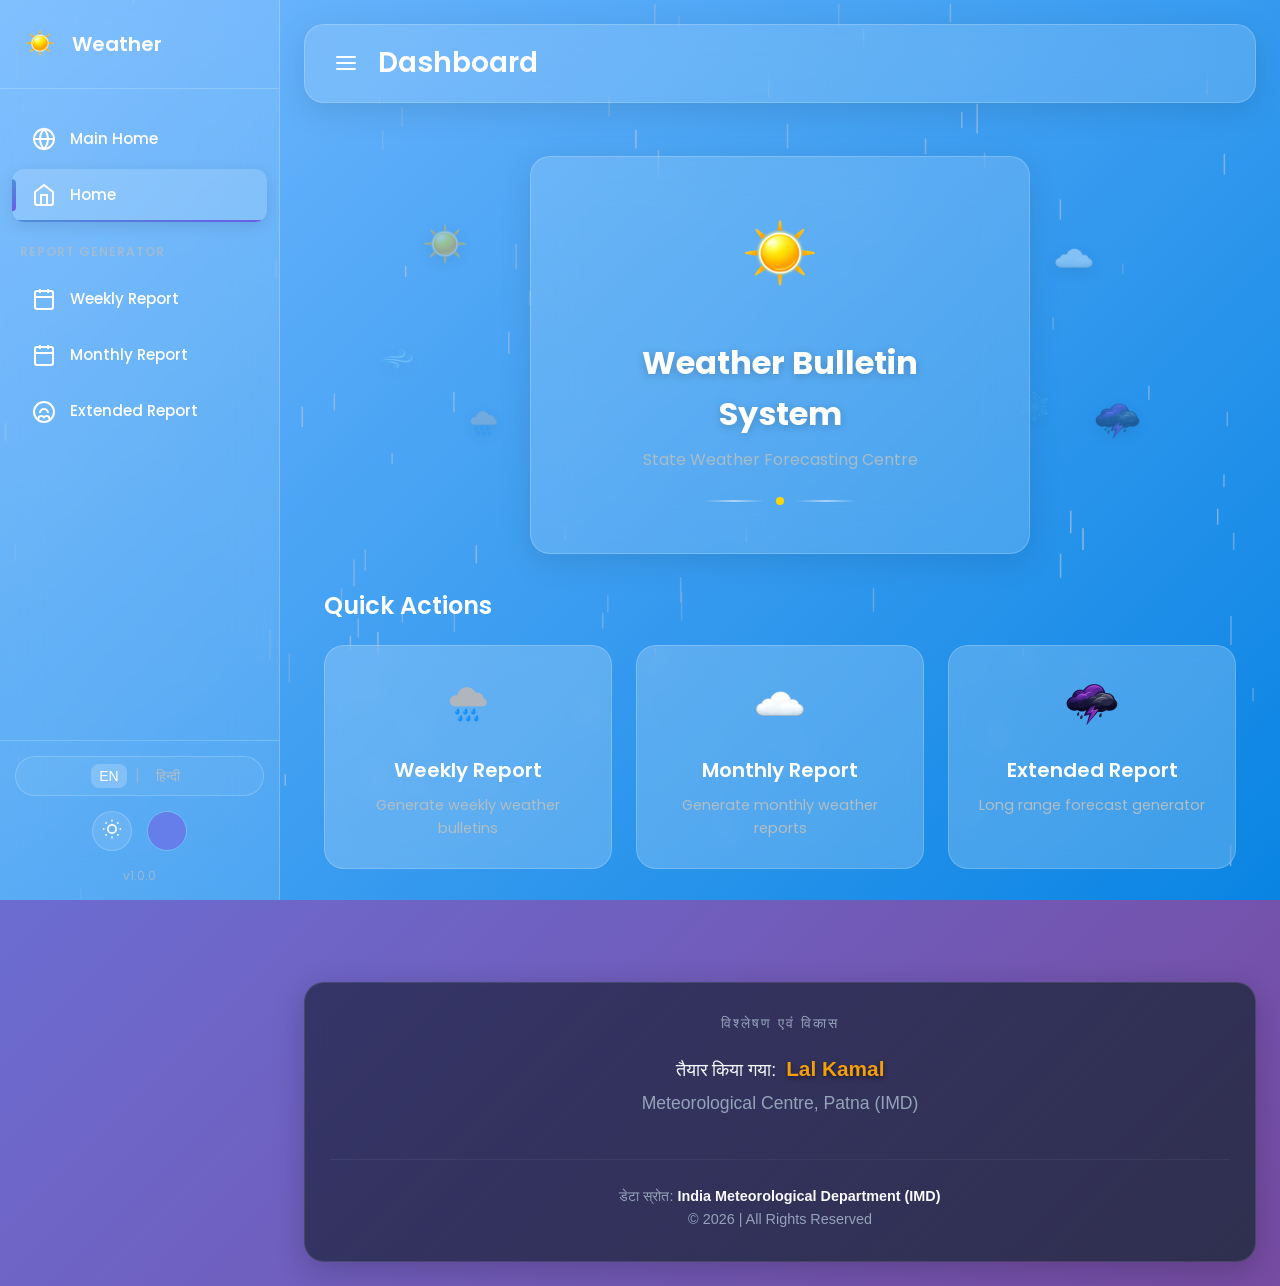
<file: index.html>
<!doctype html>
<html lang="en">
  <head>
    <meta charset="UTF-8" />
    <meta name="viewport" content="width=device-width, initial-scale=1.0" />
    <title>Weather Bulletin System</title>
    <link rel="stylesheet" href="css/style.css" />
    <link rel="stylesheet" href="css/animations.css" />
    <link rel="preconnect" href="https://fonts.googleapis.com" />
    <link rel="preconnect" href="https://fonts.gstatic.com" crossorigin />
    <link
      href="https://fonts.googleapis.com/css2?family=Poppins:wght@300;400;500;600;700&display=swap"
      rel="stylesheet"
    />
    <style>
      /* Auto-hide controls when sidebar collapses */
      body.sidebar-collapsed .sidebar-footer-controls {
        opacity: 0;
        pointer-events: none;
      }
      .sidebar-footer-controls {
        transition: opacity 0.3s ease;
      }
      body.sidebar-collapsed .sidebar:hover .sidebar-footer-controls {
        opacity: 1;
        pointer-events: auto;
      }
    </style>
  </head>
  <body>
    <!-- Weather Particle Canvas -->
    <canvas id="weatherCanvas" class="weather-canvas"></canvas>

    <!-- Animated Background Layers -->
    <div class="bg-layer bg-sky"></div>
    <div class="bg-layer bg-storm"></div>
    <div class="bg-layer bg-sunset"></div>

    <!-- Floating Clouds -->
    <div class="clouds-container">
      <div class="cloud cloud-1">
        <img src="assets/weather-icons/cloud.png" alt="cloud" />
      </div>
      <div class="cloud cloud-2">
        <img src="assets/weather-icons/cloud.png" alt="cloud" />
      </div>
      <div class="cloud cloud-3">
        <img src="assets/weather-icons/cloud.png" alt="cloud" />
      </div>
      <div class="cloud cloud-4">
        <img src="assets/weather-icons/cloud.png" alt="cloud" />
      </div>
      <div class="cloud cloud-5">
        <img src="assets/weather-icons/cloud.png" alt="cloud" />
      </div>
    </div>

    <!-- Lightning Flash Overlay -->
    <div class="lightning-flash"></div>

    <!-- Fog Layer -->
    <div class="fog-layer"></div>

    <!-- Mobile Menu Toggle -->
    <button class="mobile-menu-toggle" id="mobileMenuToggle">
      <span></span>
      <span></span>
      <span></span>
    </button>

    <!-- Sidebar Navigation -->
    <aside class="sidebar" id="sidebar">
      <div class="sidebar-header">
        <div class="logo">
          <img
            src="assets/weather-icons/sun.png"
            alt="Weather Logo"
            class="logo-icon"
          />
          <span class="logo-text" data-key="appName">Weather</span>
        </div>
      </div>

      <nav class="sidebar-nav">
        <ul class="nav-list">
          <li class="nav-item">
            <a
              href="https://biharmausam.com/"
              class="nav-link"
              title="Go to Bihar Mausam"
            >
              <span class="nav-icon">
                <svg
                  width="24"
                  height="24"
                  viewBox="0 0 24 24"
                  fill="none"
                  stroke="currentColor"
                  stroke-width="2"
                >
                  <circle cx="12" cy="12" r="10"></circle>
                  <line x1="2" y1="12" x2="22" y2="12"></line>
                  <path
                    d="M12 2a15.3 15.3 0 0 1 4 10 15.3 15.3 0 0 1-4 10 15.3 15.3 0 0 1-4-10 15.3 15.3 0 0 1 4-10z"
                  ></path>
                </svg>
              </span>
              <span class="nav-text">Main Home</span>
            </a>
          </li>

          <li class="nav-item active">
            <a
              href="dashboard.html"
              class="nav-link"
              id="nav-dashboard"
              target="main-frame"
              onclick="updateNav(this, 'Dashboard')"
            >
              <span class="nav-icon">
                <svg
                  width="24"
                  height="24"
                  viewBox="0 0 24 24"
                  fill="none"
                  stroke="currentColor"
                  stroke-width="2"
                >
                  <path
                    d="M3 9l9-7 9 7v11a2 2 0 0 1-2 2H5a2 2 0 0 1-2-2z"
                  ></path>
                  <polyline points="9 22 9 12 15 12 15 22"></polyline>
                </svg>
              </span>
              <span class="nav-text" data-key="home">Home</span>
            </a>
          </li>

          <li class="nav-divider">
            <span data-key="reportGenerator">Report Generator</span>
          </li>

          <li class="nav-item">
            <a
              href="Weekly/"
              class="nav-link"
              id="nav-weekly"
              target="main-frame"
              onclick="updateNav(this, 'Weekly Report')"
            >
              <span class="nav-icon">
                <svg
                  width="24"
                  height="24"
                  viewBox="0 0 24 24"
                  fill="none"
                  stroke="currentColor"
                  stroke-width="2"
                >
                  <rect x="3" y="4" width="18" height="18" rx="2" ry="2"></rect>
                  <line x1="16" y1="2" x2="16" y2="6"></line>
                  <line x1="8" y1="2" x2="8" y2="6"></line>
                  <line x1="3" y1="10" x2="21" y2="10"></line>
                </svg>
              </span>
              <span class="nav-text" data-key="weeklyReport"
                >Weekly Report</span
              >
            </a>
          </li>

          <li class="nav-item">
            <a
              href="Monthly/"
              class="nav-link"
              id="nav-monthly"
              target="main-frame"
              onclick="updateNav(this, 'Monthly Report')"
            >
              <span class="nav-icon">
                <svg
                  width="24"
                  height="24"
                  viewBox="0 0 24 24"
                  fill="none"
                  stroke="currentColor"
                  stroke-width="2"
                >
                  <rect x="3" y="4" width="18" height="18" rx="2" ry="2"></rect>
                  <line x1="16" y1="2" x2="16" y2="6"></line>
                  <line x1="8" y1="2" x2="8" y2="6"></line>
                  <line x1="3" y1="10" x2="21" y2="10"></line>
                  <path d="M8 14h.01"></path>
                  <path d="M12 14h.01"></path>
                  <path d="M16 14h.01"></path>
                  <path d="M8 18h.01"></path>
                  <path d="M12 18h.01"></path>
                  <path d="M16 18h.01"></path>
                </svg>
              </span>
              <span class="nav-text" data-key="monthlyReport"
                >Monthly Report</span
              >
            </a>
          </li>

          <li class="nav-item">
            <a
              href="Extended/"
              class="nav-link"
              id="nav-extended"
              target="main-frame"
              onclick="updateNav(this, 'Extended Report')"
            >
              <span class="nav-icon">
                <svg
                  width="24"
                  height="24"
                  viewBox="0 0 24 24"
                  fill="none"
                  stroke="currentColor"
                  stroke-width="2"
                >
                  <path
                    d="M17.5 19c0-1.7-1.3-3-3-3c-1.1 0-2.1.6-2.6 1.5c-.5-.9-1.5-1.5-2.6-1.5c-1.7 0-3 1.3-3 3"
                  ></path>
                  <circle cx="12" cy="12" r="10"></circle>
                  <path d="M8 13a4 4 0 1 1 8 0"></path>
                </svg>
              </span>
              <span class="nav-text" data-key="extendedReport"
                >Extended Report</span
              >
            </a>
          </li>
        </ul>
      </nav>

      <div
        class="sidebar-footer"
        style="padding: 15px; display: flex; flex-direction: column; gap: 15px"
      >
        <div
          class="sidebar-footer-controls"
          style="display: flex; flex-direction: column; gap: 15px"
        >
          <!-- Language Toggle -->
          <div
            class="language-toggle"
            style="
              width: 100%;
              justify-content: center;
              background: rgba(255, 255, 255, 0.05);
              border: 1px solid var(--glass-border);
            "
          >
            <button class="lang-btn active" data-lang="en">EN</button>
            <span class="lang-divider">|</span>
            <button class="lang-btn" data-lang="hi">हिन्दी</button>
          </div>

          <div
            style="
              display: flex;
              justify-content: center;
              gap: 15px;
              align-items: center;
            "
          >
            <!-- Dark Mode Toggle -->
            <button
              class="theme-toggle"
              id="themeToggle"
              aria-label="Toggle Dark Mode"
              style="margin: 0; width: 40px; height: 40px"
            >
              <span class="theme-icon sun">
                <svg
                  width="20"
                  height="20"
                  viewBox="0 0 24 24"
                  fill="none"
                  stroke="currentColor"
                  stroke-width="2"
                >
                  <circle cx="12" cy="12" r="5"></circle>
                  <line x1="12" y1="1" x2="12" y2="3"></line>
                  <line x1="12" y1="21" x2="12" y2="23"></line>
                  <line x1="4.22" y1="4.22" x2="5.64" y2="5.64"></line>
                  <line x1="18.36" y1="18.36" x2="19.78" y2="19.78"></line>
                  <line x1="1" y1="12" x2="3" y2="12"></line>
                  <line x1="21" y1="12" x2="23" y2="12"></line>
                  <line x1="4.22" y1="19.78" x2="5.64" y2="18.36"></line>
                  <line x1="18.36" y1="5.64" x2="19.78" y2="4.22"></line>
                </svg>
              </span>
              <span class="theme-icon moon">
                <svg
                  width="20"
                  height="20"
                  viewBox="0 0 24 24"
                  fill="none"
                  stroke="currentColor"
                  stroke-width="2"
                >
                  <path
                    d="M21 12.79A9 9 0 1 1 11.21 3 7 7 0 0 0 21 12.79z"
                  ></path>
                </svg>
              </span>
            </button>

            <!-- Background Color Picker -->
            <div
              class="bg-color-picker"
              title="Change Background Color"
              style="
                width: 40px;
                height: 40px;
                border-radius: 50%;
                overflow: hidden;
                border: 1px solid var(--glass-border);
                position: relative;
              "
            >
              <input
                type="color"
                id="globalBgColor"
                value="#667eea"
                style="
                  position: absolute;
                  top: -50%;
                  left: -50%;
                  width: 200%;
                  height: 200%;
                  cursor: pointer;
                  background: transparent;
                  border: none;
                "
                onchange="applyGlobalBackground(this.value)"
              />
            </div>
          </div>
        </div>
        <p class="version">v1.0.0</p>
      </div>
    </aside>

    <!-- Sidebar Overlay -->
    <div class="sidebar-overlay" id="sidebarOverlay"></div>

    <!-- Main Content -->
    <main class="main-content">
      <!-- Top Bar -->
      <header class="top-bar">
        <div class="top-bar-left" style="display: flex; align-items: center">
          <button
            id="desktopMenuToggle"
            aria-label="Toggle Sidebar"
            style="
              background: transparent;
              border: none;
              color: var(--text-white);
              cursor: pointer;
              padding: 5px;
              margin-right: 15px;
              display: flex;
              align-items: center;
              justify-content: center;
              transition: all 0.3s;
            "
          >
            <svg
              width="24"
              height="24"
              viewBox="0 0 24 24"
              fill="none"
              stroke="currentColor"
              stroke-width="2"
              stroke-linecap="round"
              stroke-linejoin="round"
            >
              <line x1="3" y1="12" x2="21" y2="12"></line>
              <line x1="3" y1="6" x2="21" y2="6"></line>
              <line x1="3" y1="18" x2="21" y2="18"></line>
            </svg>
          </button>
          <h1 class="page-title" data-key="dashboard">Dashboard</h1>
        </div>
      </header>

      <!-- Main Frame for Pages -->
      <iframe
        name="main-frame"
        id="main-frame"
        src="dashboard.html"
        style="
          width: 100%;
          height: calc(100vh - 80px);
          border: none;
          border-radius: 20px;
          background: transparent;
        "
      ></iframe>

      <!-- Footer Placeholder -->
      <div id="footer-placeholder" style="margin-top: 20px"></div>
    </main>

    <!-- Page Transition Loader -->
    <div class="page-loader" id="pageLoader">
      <div class="loader-content">
        <div class="loader-spinner">
          <img
            src="assets/weather-icons/sun.png"
            alt="Loading"
            class="loader-icon"
          />
        </div>
        <p class="loader-text" data-key="loading">Loading...</p>
      </div>
    </div>

    <!-- Scripts -->
    <script src="js/language.js"></script>
    <script src="js/theme.js"></script>
    <script src="js/navigation.js"></script>
    <script src="js/main.js"></script>

    <script>
      // Update sidebar active state and title without reloading page
      function updateNav(linkElement, title) {
        document
          .querySelectorAll(".nav-item")
          .forEach((item) => item.classList.remove("active"));
        if (linkElement) {
          linkElement.parentElement.classList.add("active");
        }
        document.querySelector(".page-title").textContent = title;

        // Auto-hide the sidebar on desktop when opening a report
        if (title !== "Dashboard" && window.innerWidth > 1024) {
          document.body.classList.add("sidebar-collapsed");
        } else if (title === "Dashboard" && window.innerWidth > 1024) {
          document.body.classList.remove("sidebar-collapsed");
        }

        // Auto-hide on mobile
        if (window.innerWidth <= 1024) {
          document.getElementById("sidebar").classList.remove("active");
          const overlay = document.getElementById("sidebarOverlay");
          if (overlay) overlay.classList.remove("active");
        }
      }

      // Toggle button click logic
      document
        .getElementById("desktopMenuToggle")
        .addEventListener("click", function () {
          document.body.classList.toggle("sidebar-collapsed");
        });

      // Function to apply background color globally
      function applyGlobalBackground(color) {
        // Apply to parent
        document.body.style.background = color;
        // Apply to iframe
        const iframe = document.getElementById("main-frame");
        if (
          iframe &&
          iframe.contentWindow &&
          iframe.contentWindow.document &&
          iframe.contentWindow.document.body
        ) {
          iframe.contentWindow.document.body.style.background = color;
        }
        // Store preference
        localStorage.setItem("weather-app-bg", color);
      }

      // Sync theme and language to iframe whenever they are changed in parent
      window.addEventListener("themechange", (e) => {
        const iframe = document.getElementById("main-frame");
        if (
          iframe &&
          iframe.contentWindow &&
          iframe.contentWindow.themeManager
        ) {
          iframe.contentWindow.themeManager.setTheme(e.detail.theme);
        }
      });

      window.addEventListener("languagechange", (e) => {
        const iframe = document.getElementById("main-frame");
        if (
          iframe &&
          iframe.contentWindow &&
          iframe.contentWindow.languageManager
        ) {
          iframe.contentWindow.languageManager.setLanguage(e.detail.language);
        }
      });

      // When iframe loads a new page, auto-apply current settings to it
      document
        .getElementById("main-frame")
        .addEventListener("load", function () {
          const iframeWindow = this.contentWindow;
          const savedBg = localStorage.getItem("weather-app-bg");
          if (savedBg && iframeWindow.document && iframeWindow.document.body) {
            iframeWindow.document.body.style.background = savedBg;
          }
          if (window.themeManager && iframeWindow.themeManager) {
            iframeWindow.themeManager.setTheme(
              window.themeManager.getCurrentTheme(),
            );
          }
          if (window.languageManager && iframeWindow.languageManager) {
            iframeWindow.languageManager.setLanguage(
              window.languageManager.getCurrentLanguage(),
            );
          }
        });

      // Restore Background on parent load
      document.addEventListener("DOMContentLoaded", () => {
        const savedBg = localStorage.getItem("weather-app-bg");
        if (savedBg) {
          document.getElementById("globalBgColor").value = savedBg;
          document.body.style.background = savedBg;
        }
      });

      // Load Footer dynamically
      document.addEventListener("DOMContentLoaded", () => {
        fetch("footer.html")
          .then((response) => response.text())
          .then((html) => {
            document.getElementById("footer-placeholder").innerHTML = html;
          })
          .catch((error) => console.error("Error loading footer:", error));
      });
    </script>
  </body>
</html>
</file>
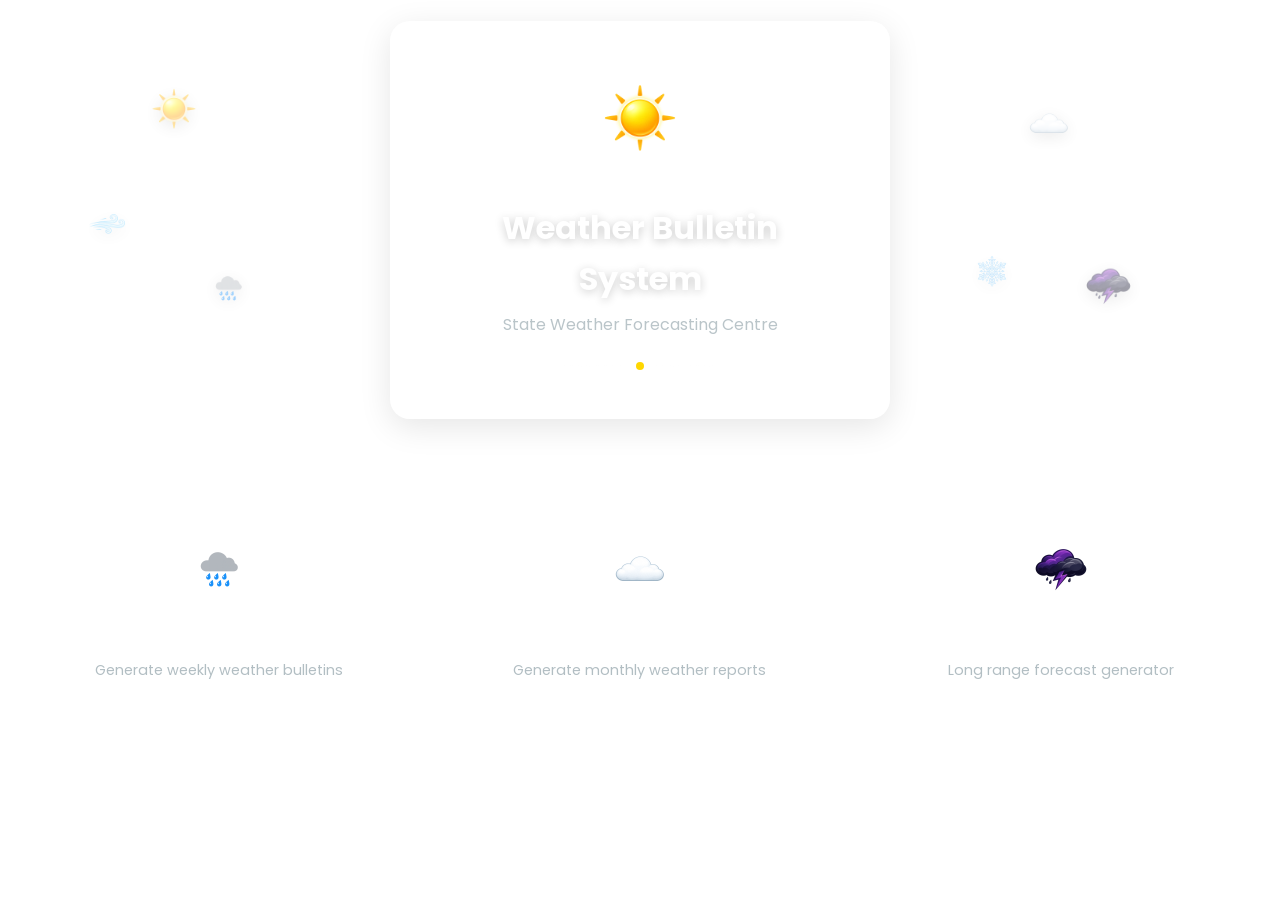
<file: dashboard.html>
<!doctype html>
<html lang="en">
  <head>
    <meta charset="UTF-8" />
    <meta name="viewport" content="width=device-width, initial-scale=1.0" />
    <title>Dashboard Content</title>
    <link rel="stylesheet" href="css/style.css" />
    <link rel="stylesheet" href="css/animations.css" />
    <link
      href="https://fonts.googleapis.com/css2?family=Poppins:wght@300;400;500;600;700&display=swap"
      rel="stylesheet"
    />
    <style>
      body {
        background: transparent !important;
        margin: 0;
        padding: 20px;
        overflow-x: hidden;
      }
      .dashboard-content {
        margin-top: 0;
      }
    </style>
  </head>
  <body>
    <div class="dashboard-content">
      <!-- Hero Section -->
      <section class="hero-section">
        <!-- Floating Weather Icons -->
        <div class="floating-icons">
          <div class="float-icon float-sun">
            <img src="assets/weather-icons/sun.png" alt="sun" />
          </div>
          <div class="float-icon float-cloud">
            <img src="assets/weather-icons/cloud.png" alt="cloud" />
          </div>
          <div class="float-icon float-rain">
            <img src="assets/weather-icons/rain.png" alt="rain" />
          </div>
          <div class="float-icon float-storm">
            <img src="assets/weather-icons/storm.png" alt="storm" />
          </div>
          <div class="float-icon float-snow">
            <img src="assets/weather-icons/snow.png" alt="snow" />
          </div>
          <div class="float-icon float-wind">
            <img src="assets/weather-icons/wind.png" alt="wind" />
          </div>
        </div>

        <!-- Glassmorphism Card -->
        <div class="glass-card main-card">
          <div class="card-glow"></div>
          <div class="card-content">
            <div class="weather-logo">
              <img
                src="assets/weather-icons/sun.png"
                alt="Weather"
                class="logo-img"
              />
            </div>
            <h1 class="card-title" data-key="weatherBulletin">
              Weather Bulletin System
            </h1>
            <p class="card-subtitle" data-key="stateForecasting">
              State Weather Forecasting Centre
            </p>
            <div class="card-decoration">
              <span class="decoration-line"></span
              ><span class="decoration-dot"></span
              ><span class="decoration-line"></span>
            </div>
          </div>
        </div>
      </section>

      <!-- Quick Actions Grid -->
      <section class="quick-actions">
        <h2 class="section-title" data-key="quickActions">Quick Actions</h2>
        <div class="actions-grid">
          <a
            href="Weekly/"
            class="action-card"
            target="main-frame"
            onclick="
              if (window.parent && window.parent.updateNav)
                window.parent.updateNav(
                  window.parent.document.getElementById('nav-weekly'),
                  'Weekly Report',
                );
            "
          >
            <div class="action-icon">
              <img src="assets/weather-icons/rain.png" alt="Weekly" />
            </div>
            <h3 data-key="weeklyReport">Weekly Report</h3>
            <p data-key="weeklyDesc">Generate weekly weather bulletins</p>
          </a>

          <a
            href="Monthly/"
            class="action-card"
            target="main-frame"
            onclick="
              if (window.parent && window.parent.updateNav)
                window.parent.updateNav(
                  window.parent.document.getElementById('nav-monthly'),
                  'Monthly Report',
                );
            "
          >
            <div class="action-icon">
              <img src="assets/weather-icons/cloud.png" alt="Monthly" />
            </div>
            <h3 data-key="monthlyReport">Monthly Report</h3>
            <p data-key="monthlyDesc">Generate monthly weather reports</p>
          </a>

          <a
            href="Extended/"
            class="action-card"
            target="main-frame"
            onclick="
              if (window.parent && window.parent.updateNav)
                window.parent.updateNav(
                  window.parent.document.getElementById('nav-extended'),
                  'Extended Report',
                );
            "
          >
            <div class="action-icon">
              <img src="assets/weather-icons/storm.png" alt="Extended" />
            </div>
            <h3 data-key="extendedReport">Extended Report</h3>
            <p data-key="extendedDesc">Long range forecast generator</p>
          </a>
        </div>
      </section>
    </div>
  </body>
</html>
</file>
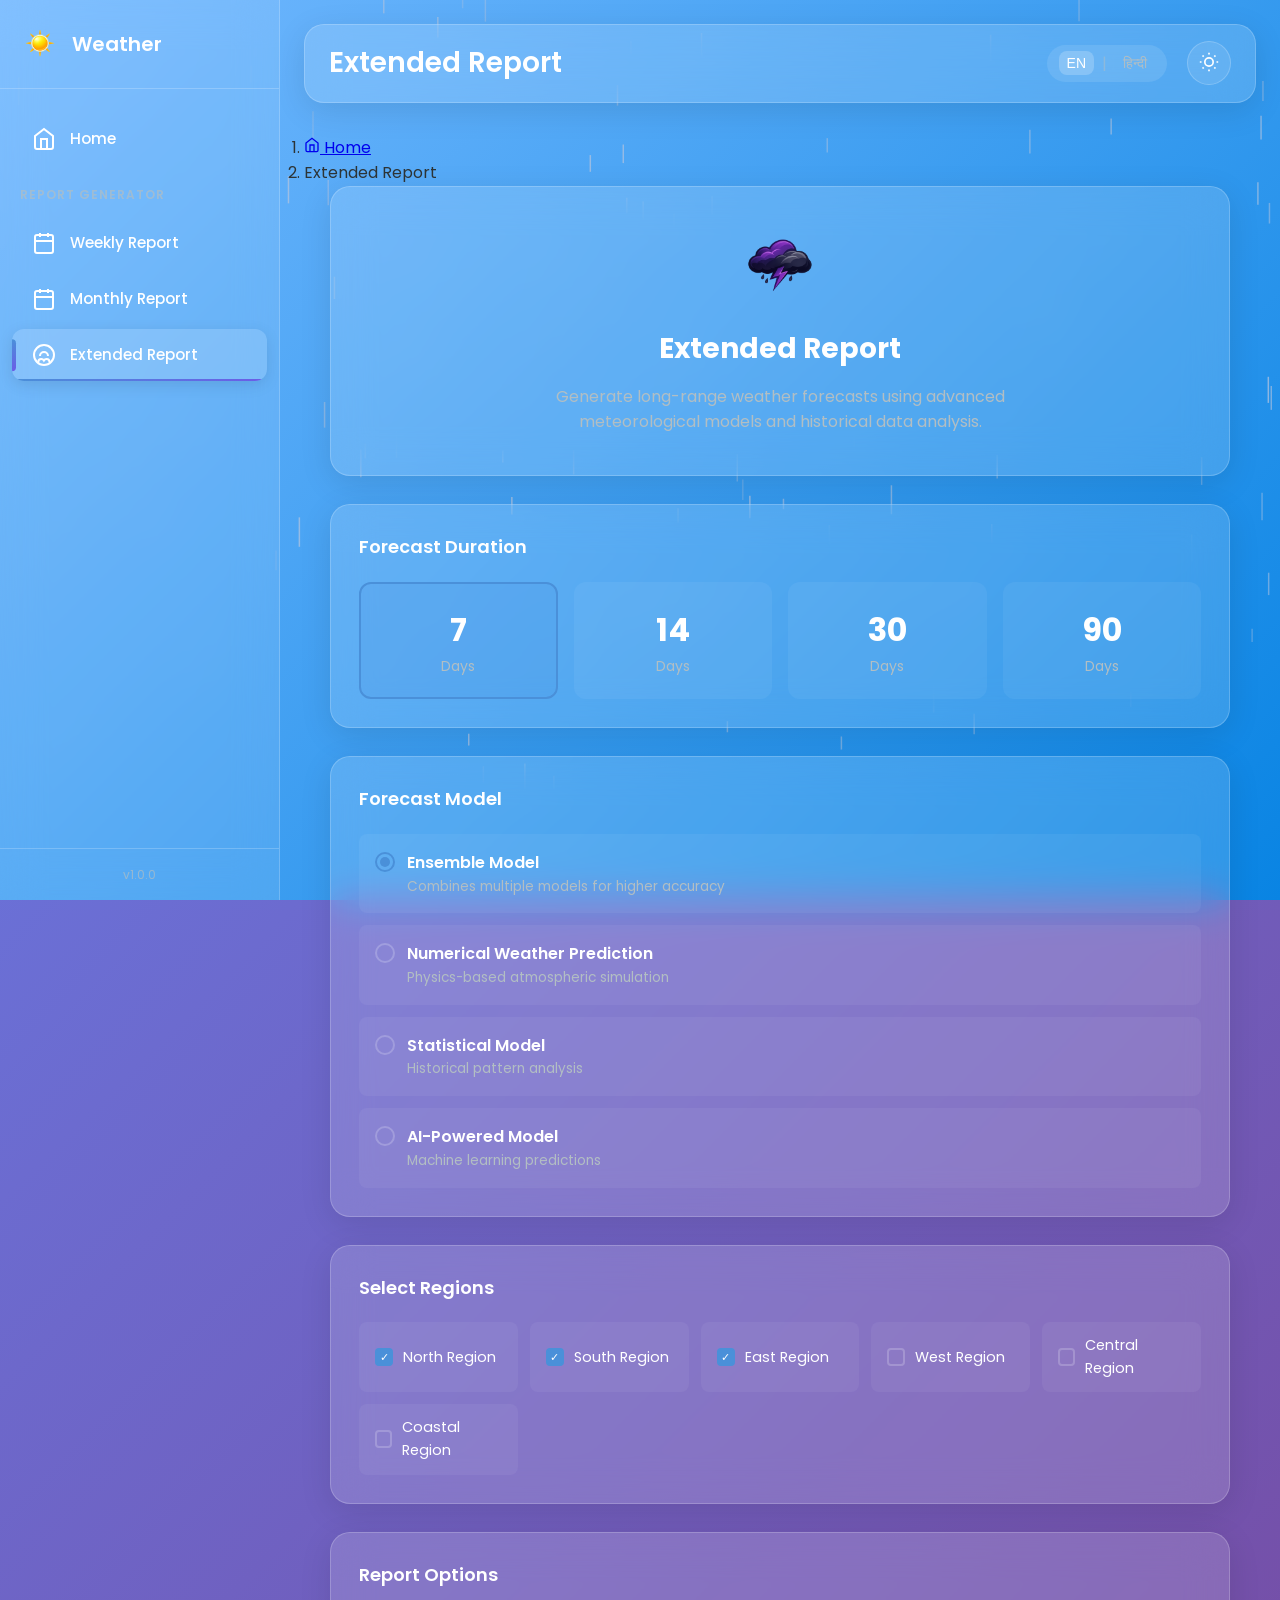
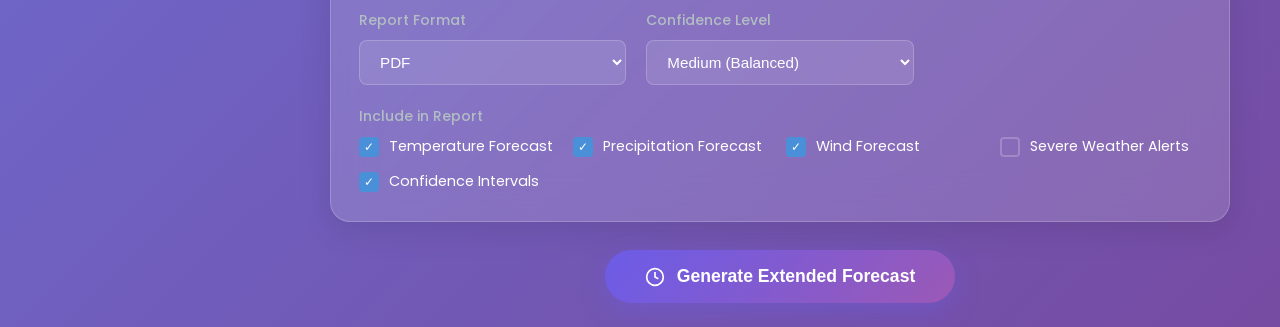
<file: pages/extended.html>
<!DOCTYPE html>
<html lang="en">
<head>
    <meta charset="UTF-8">
    <meta name="viewport" content="width=device-width, initial-scale=1.0">
    <title>Extended Report - Weather Bulletin System</title>
    <link rel="stylesheet" href="../css/style.css">
    <link rel="stylesheet" href="../css/animations.css">
    <link rel="preconnect" href="https://fonts.googleapis.com">
    <link rel="preconnect" href="https://fonts.gstatic.com" crossorigin>
    <link href="https://fonts.googleapis.com/css2?family=Poppins:wght@300;400;500;600;700&display=swap" rel="stylesheet">
</head>
<body>
    <!-- Weather Particle Canvas -->
    <canvas id="weatherCanvas" class="weather-canvas"></canvas>
    
    <!-- Animated Background Layers -->
    <div class="bg-layer bg-sky"></div>
    <div class="bg-layer bg-storm"></div>
    <div class="bg-layer bg-sunset"></div>
    
    <!-- Floating Clouds -->
    <div class="clouds-container">
        <div class="cloud cloud-1">
            <img src="../assets/weather-icons/cloud.png" alt="cloud">
        </div>
        <div class="cloud cloud-2">
            <img src="../assets/weather-icons/cloud.png" alt="cloud">
        </div>
        <div class="cloud cloud-3">
            <img src="../assets/weather-icons/cloud.png" alt="cloud">
        </div>
        <div class="cloud cloud-4">
            <img src="../assets/weather-icons/cloud.png" alt="cloud">
        </div>
        <div class="cloud cloud-5">
            <img src="../assets/weather-icons/cloud.png" alt="cloud">
        </div>
    </div>
    
    <!-- Lightning Flash Overlay -->
    <div class="lightning-flash"></div>
    
    <!-- Fog Layer -->
    <div class="fog-layer"></div>
    
    <!-- Mobile Menu Toggle -->
    <button class="mobile-menu-toggle" id="mobileMenuToggle">
        <span></span>
        <span></span>
        <span></span>
    </button>
    
    <!-- Sidebar Navigation -->
    <aside class="sidebar" id="sidebar">
        <div class="sidebar-header">
            <div class="logo">
                <img src="../assets/weather-icons/sun.png" alt="Weather Logo" class="logo-icon">
                <span class="logo-text" data-key="appName">Weather</span>
            </div>
        </div>
        
        <nav class="sidebar-nav">
            <ul class="nav-list">
                <li class="nav-item">
                    <a href="../index.html" class="nav-link">
                        <span class="nav-icon">
                            <svg width="24" height="24" viewBox="0 0 24 24" fill="none" stroke="currentColor" stroke-width="2">
                                <path d="M3 9l9-7 9 7v11a2 2 0 0 1-2 2H5a2 2 0 0 1-2-2z"></path>
                                <polyline points="9 22 9 12 15 12 15 22"></polyline>
                            </svg>
                        </span>
                        <span class="nav-text" data-key="home">Home</span>
                    </a>
                </li>
                
                <li class="nav-divider">
                    <span data-key="reportGenerator">Report Generator</span>
                </li>
                
                <li class="nav-item">
                    <a href="weekly.html" class="nav-link">
                        <span class="nav-icon">
                            <svg width="24" height="24" viewBox="0 0 24 24" fill="none" stroke="currentColor" stroke-width="2">
                                <rect x="3" y="4" width="18" height="18" rx="2" ry="2"></rect>
                                <line x1="16" y1="2" x2="16" y2="6"></line>
                                <line x1="8" y1="2" x2="8" y2="6"></line>
                                <line x1="3" y1="10" x2="21" y2="10"></line>
                            </svg>
                        </span>
                        <span class="nav-text" data-key="weeklyReport">Weekly Report</span>
                    </a>
                </li>
                
                <li class="nav-item">
                    <a href="monthly.html" class="nav-link">
                        <span class="nav-icon">
                            <svg width="24" height="24" viewBox="0 0 24 24" fill="none" stroke="currentColor" stroke-width="2">
                                <rect x="3" y="4" width="18" height="18" rx="2" ry="2"></rect>
                                <line x1="16" y1="2" x2="16" y2="6"></line>
                                <line x1="8" y1="2" x2="8" y2="6"></line>
                                <line x1="3" y1="10" x2="21" y2="10"></line>
                                <path d="M8 14h.01"></path>
                                <path d="M12 14h.01"></path>
                                <path d="M16 14h.01"></path>
                                <path d="M8 18h.01"></path>
                                <path d="M12 18h.01"></path>
                                <path d="M16 18h.01"></path>
                            </svg>
                        </span>
                        <span class="nav-text" data-key="monthlyReport">Monthly Report</span>
                    </a>
                </li>
                
                <li class="nav-item active">
                    <a href="extended.html" class="nav-link">
                        <span class="nav-icon">
                            <svg width="24" height="24" viewBox="0 0 24 24" fill="none" stroke="currentColor" stroke-width="2">
                                <path d="M17.5 19c0-1.7-1.3-3-3-3c-1.1 0-2.1.6-2.6 1.5c-.5-.9-1.5-1.5-2.6-1.5c-1.7 0-3 1.3-3 3"></path>
                                <circle cx="12" cy="12" r="10"></circle>
                                <path d="M8 13a4 4 0 1 1 8 0"></path>
                            </svg>
                        </span>
                        <span class="nav-text" data-key="extendedReport">Extended Report</span>
                    </a>
                </li>
            </ul>
        </nav>
        
        <div class="sidebar-footer">
            <p class="version">v1.0.0</p>
        </div>
    </aside>
    
    <!-- Sidebar Overlay -->
    <div class="sidebar-overlay" id="sidebarOverlay"></div>
    
    <!-- Main Content -->
    <main class="main-content">
        <!-- Top Bar -->
        <header class="top-bar">
            <div class="top-bar-left">
                <h1 class="page-title" data-key="extendedReport">Extended Report</h1>
            </div>
            
            <div class="top-bar-right">
                <!-- Language Toggle -->
                <div class="language-toggle">
                    <button class="lang-btn active" data-lang="en">EN</button>
                    <span class="lang-divider">|</span>
                    <button class="lang-btn" data-lang="hi">हिन्दी</button>
                </div>
                
                <!-- Dark Mode Toggle -->
                <button class="theme-toggle" id="themeToggle" aria-label="Toggle Dark Mode">
                    <span class="theme-icon sun">
                        <svg width="20" height="20" viewBox="0 0 24 24" fill="none" stroke="currentColor" stroke-width="2">
                            <circle cx="12" cy="12" r="5"></circle>
                            <line x1="12" y1="1" x2="12" y2="3"></line>
                            <line x1="12" y1="21" x2="12" y2="23"></line>
                            <line x1="4.22" y1="4.22" x2="5.64" y2="5.64"></line>
                            <line x1="18.36" y1="18.36" x2="19.78" y2="19.78"></line>
                            <line x1="1" y1="12" x2="3" y2="12"></line>
                            <line x1="21" y1="12" x2="23" y2="12"></line>
                            <line x1="4.22" y1="19.78" x2="5.64" y2="18.36"></line>
                            <line x1="18.36" y1="5.64" x2="19.78" y2="4.22"></line>
                        </svg>
                    </span>
                    <span class="theme-icon moon">
                        <svg width="20" height="20" viewBox="0 0 24 24" fill="none" stroke="currentColor" stroke-width="2">
                            <path d="M21 12.79A9 9 0 1 1 11.21 3 7 7 0 0 0 21 12.79z"></path>
                        </svg>
                    </span>
                </button>
            </div>
        </header>
        
        <!-- Report Content -->
        <div class="report-content">
            <!-- Report Header -->
            <section class="report-header-section">
                <div class="glass-card report-header-card">
                    <div class="report-icon">
                        <img src="../assets/weather-icons/storm.png" alt="Extended Report">
                    </div>
                    <h2 class="report-title" data-key="extendedReport">Extended Report</h2>
                    <p class="report-description" data-key="extendedFullDesc">Generate long-range weather forecasts using advanced meteorological models and historical data analysis.</p>
                </div>
            </section>
            
            <!-- Forecast Duration Section -->
            <section class="duration-section">
                <div class="glass-card duration-card">
                    <h3 class="duration-title" data-key="forecastDuration">Forecast Duration</h3>
                    
                    <div class="duration-options">
                        <label class="duration-option">
                            <input type="radio" name="duration" value="7" checked>
                            <span class="duration-card-option">
                                <span class="duration-number">7</span>
                                <span class="duration-unit" data-key="days">Days</span>
                            </span>
                        </label>
                        
                        <label class="duration-option">
                            <input type="radio" name="duration" value="14">
                            <span class="duration-card-option">
                                <span class="duration-number">14</span>
                                <span class="duration-unit" data-key="days">Days</span>
                            </span>
                        </label>
                        
                        <label class="duration-option">
                            <input type="radio" name="duration" value="30">
                            <span class="duration-card-option">
                                <span class="duration-number">30</span>
                                <span class="duration-unit" data-key="days">Days</span>
                            </span>
                        </label>
                        
                        <label class="duration-option">
                            <input type="radio" name="duration" value="90">
                            <span class="duration-card-option">
                                <span class="duration-number">90</span>
                                <span class="duration-unit" data-key="days">Days</span>
                            </span>
                        </label>
                    </div>
                </div>
            </section>
            
            <!-- Model Selection Section -->
            <section class="model-section">
                <div class="glass-card model-card">
                    <h3 class="model-title" data-key="forecastModel">Forecast Model</h3>
                    
                    <div class="model-options">
                        <label class="model-option">
                            <input type="radio" name="model" value="ensemble" checked>
                            <span class="model-radio"></span>
                            <span class="model-info">
                                <span class="model-name" data-key="ensembleModel">Ensemble Model</span>
                                <span class="model-desc" data-key="ensembleDesc">Combines multiple models for higher accuracy</span>
                            </span>
                        </label>
                        
                        <label class="model-option">
                            <input type="radio" name="model" value="numerical">
                            <span class="model-radio"></span>
                            <span class="model-info">
                                <span class="model-name" data-key="numericalModel">Numerical Weather Prediction</span>
                                <span class="model-desc" data-key="numericalDesc">Physics-based atmospheric simulation</span>
                            </span>
                        </label>
                        
                        <label class="model-option">
                            <input type="radio" name="model" value="statistical">
                            <span class="model-radio"></span>
                            <span class="model-info">
                                <span class="model-name" data-key="statisticalModel">Statistical Model</span>
                                <span class="model-desc" data-key="statisticalDesc">Historical pattern analysis</span>
                            </span>
                        </label>
                        
                        <label class="model-option">
                            <input type="radio" name="model" value="ai">
                            <span class="model-radio"></span>
                            <span class="model-info">
                                <span class="model-name" data-key="aiModel">AI-Powered Model</span>
                                <span class="model-desc" data-key="aiDesc">Machine learning predictions</span>
                            </span>
                        </label>
                    </div>
                </div>
            </section>
            
            <!-- Regions Section -->
            <section class="regions-section">
                <div class="glass-card regions-card">
                    <h3 class="regions-title" data-key="selectRegions">Select Regions</h3>
                    
                    <div class="regions-grid">
                        <label class="region-item">
                            <input type="checkbox" checked>
                            <span class="region-check"></span>
                            <span data-key="northRegion">North Region</span>
                        </label>
                        <label class="region-item">
                            <input type="checkbox" checked>
                            <span class="region-check"></span>
                            <span data-key="southRegion">South Region</span>
                        </label>
                        <label class="region-item">
                            <input type="checkbox" checked>
                            <span class="region-check"></span>
                            <span data-key="eastRegion">East Region</span>
                        </label>
                        <label class="region-item">
                            <input type="checkbox">
                            <span class="region-check"></span>
                            <span data-key="westRegion">West Region</span>
                        </label>
                        <label class="region-item">
                            <input type="checkbox">
                            <span class="region-check"></span>
                            <span data-key="centralRegion">Central Region</span>
                        </label>
                        <label class="region-item">
                            <input type="checkbox">
                            <span class="region-check"></span>
                            <span data-key="coastalRegion">Coastal Region</span>
                        </label>
                    </div>
                </div>
            </section>
            
            <!-- Options Section -->
            <section class="options-section">
                <div class="glass-card options-card">
                    <h3 class="options-title" data-key="reportOptions">Report Options</h3>
                    
                    <div class="options-grid">
                        <div class="option-item">
                            <label class="option-label" data-key="reportFormat">Report Format</label>
                            <select class="option-select" id="reportFormat">
                                <option value="pdf">PDF</option>
                                <option value="docx">Word Document</option>
                                <option value="html">HTML</option>
                            </select>
                        </div>
                        
                        <div class="option-item">
                            <label class="option-label" data-key="confidenceLevel">Confidence Level</label>
                            <select class="option-select" id="confidenceLevel">
                                <option value="low">Low (More Predictions)</option>
                                <option value="medium" selected>Medium (Balanced)</option>
                                <option value="high">High (Conservative)</option>
                            </select>
                        </div>
                        
                        <div class="option-item full-width">
                            <label class="option-label" data-key="includeInReport">Include in Report</label>
                            <div class="checkbox-group">
                                <label class="checkbox-item">
                                    <input type="checkbox" checked>
                                    <span class="checkmark"></span>
                                    <span data-key="temperatureForecast">Temperature Forecast</span>
                                </label>
                                <label class="checkbox-item">
                                    <input type="checkbox" checked>
                                    <span class="checkmark"></span>
                                    <span data-key="precipitationForecast">Precipitation Forecast</span>
                                </label>
                                <label class="checkbox-item">
                                    <input type="checkbox" checked>
                                    <span class="checkmark"></span>
                                    <span data-key="windForecast">Wind Forecast</span>
                                </label>
                                <label class="checkbox-item">
                                    <input type="checkbox">
                                    <span class="checkmark"></span>
                                    <span data-key="severeWeather">Severe Weather Alerts</span>
                                </label>
                                <label class="checkbox-item">
                                    <input type="checkbox" checked>
                                    <span class="checkmark"></span>
                                    <span data-key="confidenceIntervals">Confidence Intervals</span>
                                </label>
                            </div>
                        </div>
                    </div>
                </div>
            </section>
            
            <!-- Generate Button -->
            <section class="generate-section">
                <button class="generate-btn extended" id="generateBtn">
                    <span class="btn-icon">
                        <svg width="20" height="20" viewBox="0 0 24 24" fill="none" stroke="currentColor" stroke-width="2">
                            <circle cx="12" cy="12" r="10"></circle>
                            <path d="M12 6v6l4 2"></path>
                        </svg>
                    </span>
                    <span class="btn-text" data-key="generateForecast">Generate Extended Forecast</span>
                </button>
            </section>
            
            <!-- Progress Section -->
            <section class="progress-section" id="progressSection">
                <div class="glass-card progress-card">
                    <h3 class="progress-title" data-key="generatingForecast">Generating Forecast...</h3>
                    <div class="progress-bar">
                        <div class="progress-fill" id="progressFill"></div>
                    </div>
                    <p class="progress-status" id="progressStatus" data-key="runningModels">Running prediction models...</p>
                </div>
            </section>
            
            <!-- Result Section -->
            <section class="result-section" id="resultSection">
                <div class="glass-card result-card">
                    <div class="result-icon success">
                        <svg width="48" height="48" viewBox="0 0 24 24" fill="none" stroke="currentColor" stroke-width="2">
                            <path d="M22 11.08V12a10 10 0 1 1-5.93-9.14"></path>
                            <polyline points="22 4 12 14.01 9 11.01"></polyline>
                        </svg>
                    </div>
                    <h3 class="result-title" data-key="forecastGenerated">Forecast Generated Successfully!</h3>
                    <p class="result-filename" id="resultFilename">extended_forecast_2024.pdf</p>
                    <div class="result-actions">
                        <button class="result-btn download-btn" id="downloadBtn">
                            <svg width="18" height="18" viewBox="0 0 24 24" fill="none" stroke="currentColor" stroke-width="2">
                                <path d="M21 15v4a2 2 0 0 1-2 2H5a2 2 0 0 1-2-2v-4"></path>
                                <polyline points="7 10 12 15 17 10"></polyline>
                                <line x1="12" y1="15" x2="12" y2="3"></line>
                            </svg>
                            <span data-key="download">Download</span>
                        </button>
                        <button class="result-btn preview-btn" id="previewBtn">
                            <svg width="18" height="18" viewBox="0 0 24 24" fill="none" stroke="currentColor" stroke-width="2">
                                <path d="M1 12s4-8 11-8 11 8 11 8-4 8-11 8-11-8-11-8z"></path>
                                <circle cx="12" cy="12" r="3"></circle>
                            </svg>
                            <span data-key="preview">Preview</span>
                        </button>
                    </div>
                </div>
            </section>
        </div>
    </main>
    
    <!-- Page Transition Loader -->
    <div class="page-loader" id="pageLoader">
        <div class="loader-content">
            <div class="loader-spinner">
                <img src="../assets/weather-icons/sun.png" alt="Loading" class="loader-icon">
            </div>
            <p class="loader-text" data-key="loading">Loading...</p>
        </div>
    </div>
    
    <!-- Scripts -->
    <script src="../js/language.js"></script>
    <script src="../js/theme.js"></script>
    <script src="../js/navigation.js"></script>
    <script src="../js/main.js"></script>
</body>
</html>
</file>
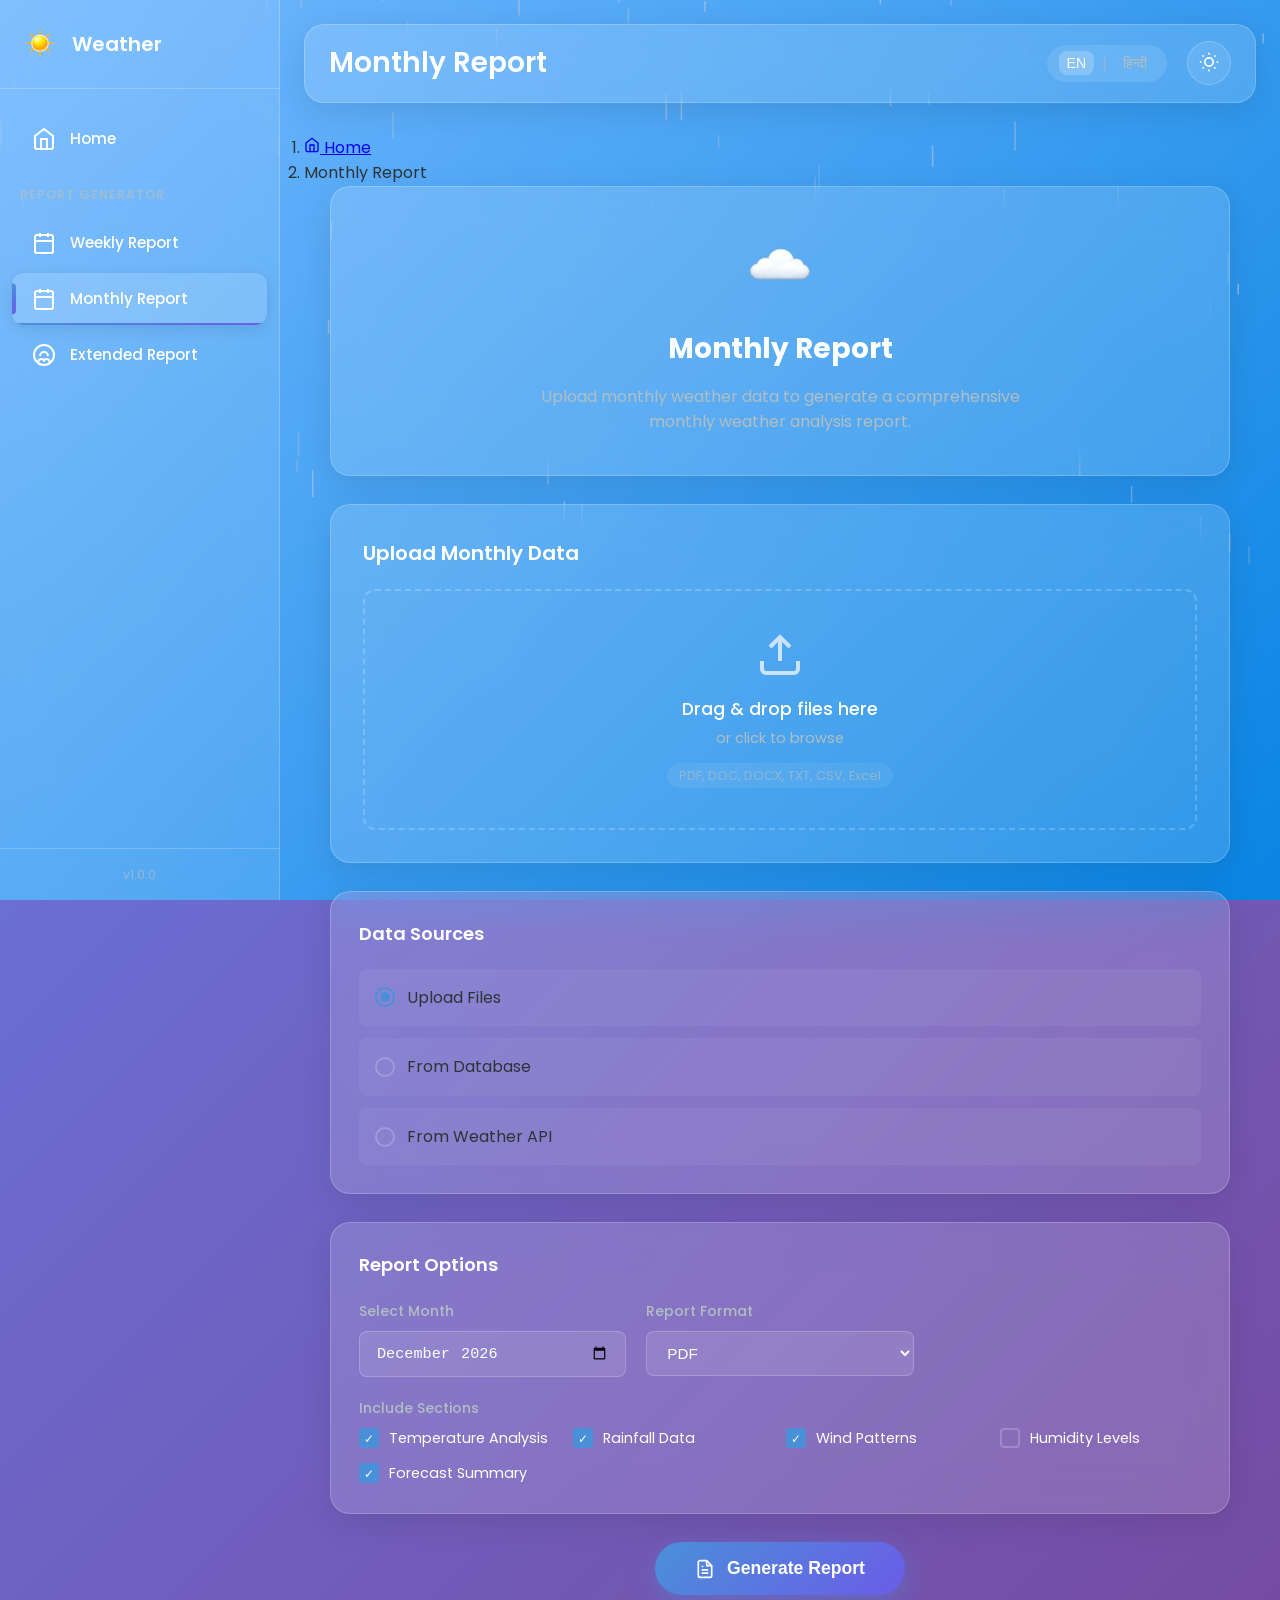
<file: pages/monthly.html>
<!DOCTYPE html>
<html lang="en">
<head>
    <meta charset="UTF-8">
    <meta name="viewport" content="width=device-width, initial-scale=1.0">
    <title>Monthly Report - Weather Bulletin System</title>
    <link rel="stylesheet" href="../css/style.css">
    <link rel="stylesheet" href="../css/animations.css">
    <link rel="preconnect" href="https://fonts.googleapis.com">
    <link rel="preconnect" href="https://fonts.gstatic.com" crossorigin>
    <link href="https://fonts.googleapis.com/css2?family=Poppins:wght@300;400;500;600;700&display=swap" rel="stylesheet">
</head>
<body>
    <!-- Weather Particle Canvas -->
    <canvas id="weatherCanvas" class="weather-canvas"></canvas>
    
    <!-- Animated Background Layers -->
    <div class="bg-layer bg-sky"></div>
    <div class="bg-layer bg-storm"></div>
    <div class="bg-layer bg-sunset"></div>
    
    <!-- Floating Clouds -->
    <div class="clouds-container">
        <div class="cloud cloud-1">
            <img src="../assets/weather-icons/cloud.png" alt="cloud">
        </div>
        <div class="cloud cloud-2">
            <img src="../assets/weather-icons/cloud.png" alt="cloud">
        </div>
        <div class="cloud cloud-3">
            <img src="../assets/weather-icons/cloud.png" alt="cloud">
        </div>
        <div class="cloud cloud-4">
            <img src="../assets/weather-icons/cloud.png" alt="cloud">
        </div>
        <div class="cloud cloud-5">
            <img src="../assets/weather-icons/cloud.png" alt="cloud">
        </div>
    </div>
    
    <!-- Lightning Flash Overlay -->
    <div class="lightning-flash"></div>
    
    <!-- Fog Layer -->
    <div class="fog-layer"></div>
    
    <!-- Mobile Menu Toggle -->
    <button class="mobile-menu-toggle" id="mobileMenuToggle">
        <span></span>
        <span></span>
        <span></span>
    </button>
    
    <!-- Sidebar Navigation -->
    <aside class="sidebar" id="sidebar">
        <div class="sidebar-header">
            <div class="logo">
                <img src="../assets/weather-icons/sun.png" alt="Weather Logo" class="logo-icon">
                <span class="logo-text" data-key="appName">Weather</span>
            </div>
        </div>
        
        <nav class="sidebar-nav">
            <ul class="nav-list">
                <li class="nav-item">
                    <a href="../index.html" class="nav-link">
                        <span class="nav-icon">
                            <svg width="24" height="24" viewBox="0 0 24 24" fill="none" stroke="currentColor" stroke-width="2">
                                <path d="M3 9l9-7 9 7v11a2 2 0 0 1-2 2H5a2 2 0 0 1-2-2z"></path>
                                <polyline points="9 22 9 12 15 12 15 22"></polyline>
                            </svg>
                        </span>
                        <span class="nav-text" data-key="home">Home</span>
                    </a>
                </li>
                
                <li class="nav-divider">
                    <span data-key="reportGenerator">Report Generator</span>
                </li>
                
                <li class="nav-item">
                    <a href="weekly.html" class="nav-link">
                        <span class="nav-icon">
                            <svg width="24" height="24" viewBox="0 0 24 24" fill="none" stroke="currentColor" stroke-width="2">
                                <rect x="3" y="4" width="18" height="18" rx="2" ry="2"></rect>
                                <line x1="16" y1="2" x2="16" y2="6"></line>
                                <line x1="8" y1="2" x2="8" y2="6"></line>
                                <line x1="3" y1="10" x2="21" y2="10"></line>
                            </svg>
                        </span>
                        <span class="nav-text" data-key="weeklyReport">Weekly Report</span>
                    </a>
                </li>
                
                <li class="nav-item active">
                    <a href="monthly.html" class="nav-link">
                        <span class="nav-icon">
                            <svg width="24" height="24" viewBox="0 0 24 24" fill="none" stroke="currentColor" stroke-width="2">
                                <rect x="3" y="4" width="18" height="18" rx="2" ry="2"></rect>
                                <line x1="16" y1="2" x2="16" y2="6"></line>
                                <line x1="8" y1="2" x2="8" y2="6"></line>
                                <line x1="3" y1="10" x2="21" y2="10"></line>
                                <path d="M8 14h.01"></path>
                                <path d="M12 14h.01"></path>
                                <path d="M16 14h.01"></path>
                                <path d="M8 18h.01"></path>
                                <path d="M12 18h.01"></path>
                                <path d="M16 18h.01"></path>
                            </svg>
                        </span>
                        <span class="nav-text" data-key="monthlyReport">Monthly Report</span>
                    </a>
                </li>
                
                <li class="nav-item">
                    <a href="extended.html" class="nav-link">
                        <span class="nav-icon">
                            <svg width="24" height="24" viewBox="0 0 24 24" fill="none" stroke="currentColor" stroke-width="2">
                                <path d="M17.5 19c0-1.7-1.3-3-3-3c-1.1 0-2.1.6-2.6 1.5c-.5-.9-1.5-1.5-2.6-1.5c-1.7 0-3 1.3-3 3"></path>
                                <circle cx="12" cy="12" r="10"></circle>
                                <path d="M8 13a4 4 0 1 1 8 0"></path>
                            </svg>
                        </span>
                        <span class="nav-text" data-key="extendedReport">Extended Report</span>
                    </a>
                </li>
            </ul>
        </nav>
        
        <div class="sidebar-footer">
            <p class="version">v1.0.0</p>
        </div>
    </aside>
    
    <!-- Sidebar Overlay -->
    <div class="sidebar-overlay" id="sidebarOverlay"></div>
    
    <!-- Main Content -->
    <main class="main-content">
        <!-- Top Bar -->
        <header class="top-bar">
            <div class="top-bar-left">
                <h1 class="page-title" data-key="monthlyReport">Monthly Report</h1>
            </div>
            
            <div class="top-bar-right">
                <!-- Language Toggle -->
                <div class="language-toggle">
                    <button class="lang-btn active" data-lang="en">EN</button>
                    <span class="lang-divider">|</span>
                    <button class="lang-btn" data-lang="hi">हिन्दी</button>
                </div>
                
                <!-- Dark Mode Toggle -->
                <button class="theme-toggle" id="themeToggle" aria-label="Toggle Dark Mode">
                    <span class="theme-icon sun">
                        <svg width="20" height="20" viewBox="0 0 24 24" fill="none" stroke="currentColor" stroke-width="2">
                            <circle cx="12" cy="12" r="5"></circle>
                            <line x1="12" y1="1" x2="12" y2="3"></line>
                            <line x1="12" y1="21" x2="12" y2="23"></line>
                            <line x1="4.22" y1="4.22" x2="5.64" y2="5.64"></line>
                            <line x1="18.36" y1="18.36" x2="19.78" y2="19.78"></line>
                            <line x1="1" y1="12" x2="3" y2="12"></line>
                            <line x1="21" y1="12" x2="23" y2="12"></line>
                            <line x1="4.22" y1="19.78" x2="5.64" y2="18.36"></line>
                            <line x1="18.36" y1="5.64" x2="19.78" y2="4.22"></line>
                        </svg>
                    </span>
                    <span class="theme-icon moon">
                        <svg width="20" height="20" viewBox="0 0 24 24" fill="none" stroke="currentColor" stroke-width="2">
                            <path d="M21 12.79A9 9 0 1 1 11.21 3 7 7 0 0 0 21 12.79z"></path>
                        </svg>
                    </span>
                </button>
            </div>
        </header>
        
        <!-- Report Content -->
        <div class="report-content">
            <!-- Report Header -->
            <section class="report-header-section">
                <div class="glass-card report-header-card">
                    <div class="report-icon">
                        <img src="../assets/weather-icons/cloud.png" alt="Monthly Report">
                    </div>
                    <h2 class="report-title" data-key="monthlyReport">Monthly Report</h2>
                    <p class="report-description" data-key="monthlyFullDesc">Upload monthly weather data to generate a comprehensive monthly weather analysis report.</p>
                </div>
            </section>
            
            <!-- Upload Section -->
            <section class="upload-section">
                <div class="glass-card upload-card">
                    <h3 class="upload-title" data-key="uploadMonthly">Upload Monthly Data</h3>
                    
                    <div class="upload-area" id="uploadArea">
                        <input type="file" id="fileInput" class="file-input" multiple accept=".pdf,.doc,.docx,.txt,.csv,.xlsx,.xls">
                        <div class="upload-content">
                            <div class="upload-icon">
                                <svg width="48" height="48" viewBox="0 0 24 24" fill="none" stroke="currentColor" stroke-width="2">
                                    <path d="M21 15v4a2 2 0 0 1-2 2H5a2 2 0 0 1-2-2v-4"></path>
                                    <polyline points="17 8 12 3 7 8"></polyline>
                                    <line x1="12" y1="3" x2="12" y2="15"></line>
                                </svg>
                            </div>
                            <p class="upload-text" data-key="dragDrop">Drag & drop files here</p>
                            <p class="upload-subtext" data-key="orBrowse">or click to browse</p>
                            <span class="upload-formats">PDF, DOC, DOCX, TXT, CSV, Excel</span>
                        </div>
                    </div>
                    
                    <!-- File List -->
                    <div class="file-list" id="fileList">
                        <h4 class="file-list-title" data-key="selectedFiles">Selected Files</h4>
                        <ul id="fileListContainer"></ul>
                    </div>
                </div>
            </section>
            
            <!-- Data Source Section -->
            <section class="data-source-section">
                <div class="glass-card data-source-card">
                    <h3 class="data-source-title" data-key="dataSources">Data Sources</h3>
                    
                    <div class="data-source-options">
                        <label class="data-source-option">
                            <input type="radio" name="dataSource" value="upload" checked>
                            <span class="option-radio"></span>
                            <span class="option-text" data-key="uploadFiles">Upload Files</span>
                        </label>
                        
                        <label class="data-source-option">
                            <input type="radio" name="dataSource" value="database">
                            <span class="option-radio"></span>
                            <span class="option-text" data-key="fromDatabase">From Database</span>
                        </label>
                        
                        <label class="data-source-option">
                            <input type="radio" name="dataSource" value="api">
                            <span class="option-radio"></span>
                            <span class="option-text" data-key="fromAPI">From Weather API</span>
                        </label>
                    </div>
                </div>
            </section>
            
            <!-- Options Section -->
            <section class="options-section">
                <div class="glass-card options-card">
                    <h3 class="options-title" data-key="reportOptions">Report Options</h3>
                    
                    <div class="options-grid">
                        <div class="option-item">
                            <label class="option-label" data-key="selectMonth">Select Month</label>
                            <input type="month" class="option-input" id="selectMonth">
                        </div>
                        
                        <div class="option-item">
                            <label class="option-label" data-key="reportFormat">Report Format</label>
                            <select class="option-select" id="reportFormat">
                                <option value="pdf">PDF</option>
                                <option value="docx">Word Document</option>
                                <option value="html">HTML</option>
                                <option value="xlsx">Excel Spreadsheet</option>
                            </select>
                        </div>
                        
                        <div class="option-item full-width">
                            <label class="option-label" data-key="includeSections">Include Sections</label>
                            <div class="checkbox-group">
                                <label class="checkbox-item">
                                    <input type="checkbox" checked>
                                    <span class="checkmark"></span>
                                    <span data-key="temperatureAnalysis">Temperature Analysis</span>
                                </label>
                                <label class="checkbox-item">
                                    <input type="checkbox" checked>
                                    <span class="checkmark"></span>
                                    <span data-key="rainfallData">Rainfall Data</span>
                                </label>
                                <label class="checkbox-item">
                                    <input type="checkbox" checked>
                                    <span class="checkmark"></span>
                                    <span data-key="windPatterns">Wind Patterns</span>
                                </label>
                                <label class="checkbox-item">
                                    <input type="checkbox">
                                    <span class="checkmark"></span>
                                    <span data-key="humidityLevels">Humidity Levels</span>
                                </label>
                                <label class="checkbox-item">
                                    <input type="checkbox" checked>
                                    <span class="checkmark"></span>
                                    <span data-key="forecastSummary">Forecast Summary</span>
                                </label>
                            </div>
                        </div>
                    </div>
                </div>
            </section>
            
            <!-- Generate Button -->
            <section class="generate-section">
                <button class="generate-btn" id="generateBtn">
                    <span class="btn-icon">
                        <svg width="20" height="20" viewBox="0 0 24 24" fill="none" stroke="currentColor" stroke-width="2">
                            <path d="M14 2H6a2 2 0 0 0-2 2v16a2 2 0 0 0 2 2h12a2 2 0 0 0 2-2V8z"></path>
                            <polyline points="14 2 14 8 20 8"></polyline>
                            <line x1="16" y1="13" x2="8" y2="13"></line>
                            <line x1="16" y1="17" x2="8" y2="17"></line>
                            <polyline points="10 9 9 9 8 9"></polyline>
                        </svg>
                    </span>
                    <span class="btn-text" data-key="generateReport">Generate Monthly Report</span>
                </button>
            </section>
            
            <!-- Progress Section -->
            <section class="progress-section" id="progressSection">
                <div class="glass-card progress-card">
                    <h3 class="progress-title" data-key="generating">Generating Report...</h3>
                    <div class="progress-bar">
                        <div class="progress-fill" id="progressFill"></div>
                    </div>
                    <p class="progress-status" id="progressStatus" data-key="processingFiles">Processing files...</p>
                </div>
            </section>
            
            <!-- Result Section -->
            <section class="result-section" id="resultSection">
                <div class="glass-card result-card">
                    <div class="result-icon success">
                        <svg width="48" height="48" viewBox="0 0 24 24" fill="none" stroke="currentColor" stroke-width="2">
                            <path d="M22 11.08V12a10 10 0 1 1-5.93-9.14"></path>
                            <polyline points="22 4 12 14.01 9 11.01"></polyline>
                        </svg>
                    </div>
                    <h3 class="result-title" data-key="reportGenerated">Report Generated Successfully!</h3>
                    <p class="result-filename" id="resultFilename">monthly_report_2024.pdf</p>
                    <div class="result-actions">
                        <button class="result-btn download-btn" id="downloadBtn">
                            <svg width="18" height="18" viewBox="0 0 24 24" fill="none" stroke="currentColor" stroke-width="2">
                                <path d="M21 15v4a2 2 0 0 1-2 2H5a2 2 0 0 1-2-2v-4"></path>
                                <polyline points="7 10 12 15 17 10"></polyline>
                                <line x1="12" y1="15" x2="12" y2="3"></line>
                            </svg>
                            <span data-key="download">Download</span>
                        </button>
                        <button class="result-btn preview-btn" id="previewBtn">
                            <svg width="18" height="18" viewBox="0 0 24 24" fill="none" stroke="currentColor" stroke-width="2">
                                <path d="M1 12s4-8 11-8 11 8 11 8-4 8-11 8-11-8-11-8z"></path>
                                <circle cx="12" cy="12" r="3"></circle>
                            </svg>
                            <span data-key="preview">Preview</span>
                        </button>
                    </div>
                </div>
            </section>
        </div>
    </main>
    
    <!-- Page Transition Loader -->
    <div class="page-loader" id="pageLoader">
        <div class="loader-content">
            <div class="loader-spinner">
                <img src="../assets/weather-icons/sun.png" alt="Loading" class="loader-icon">
            </div>
            <p class="loader-text" data-key="loading">Loading...</p>
        </div>
    </div>
    
    <!-- Scripts -->
    <script src="../js/language.js"></script>
    <script src="../js/theme.js"></script>
    <script src="../js/navigation.js"></script>
    <script src="../js/main.js"></script>
</body>
</html>
</file>
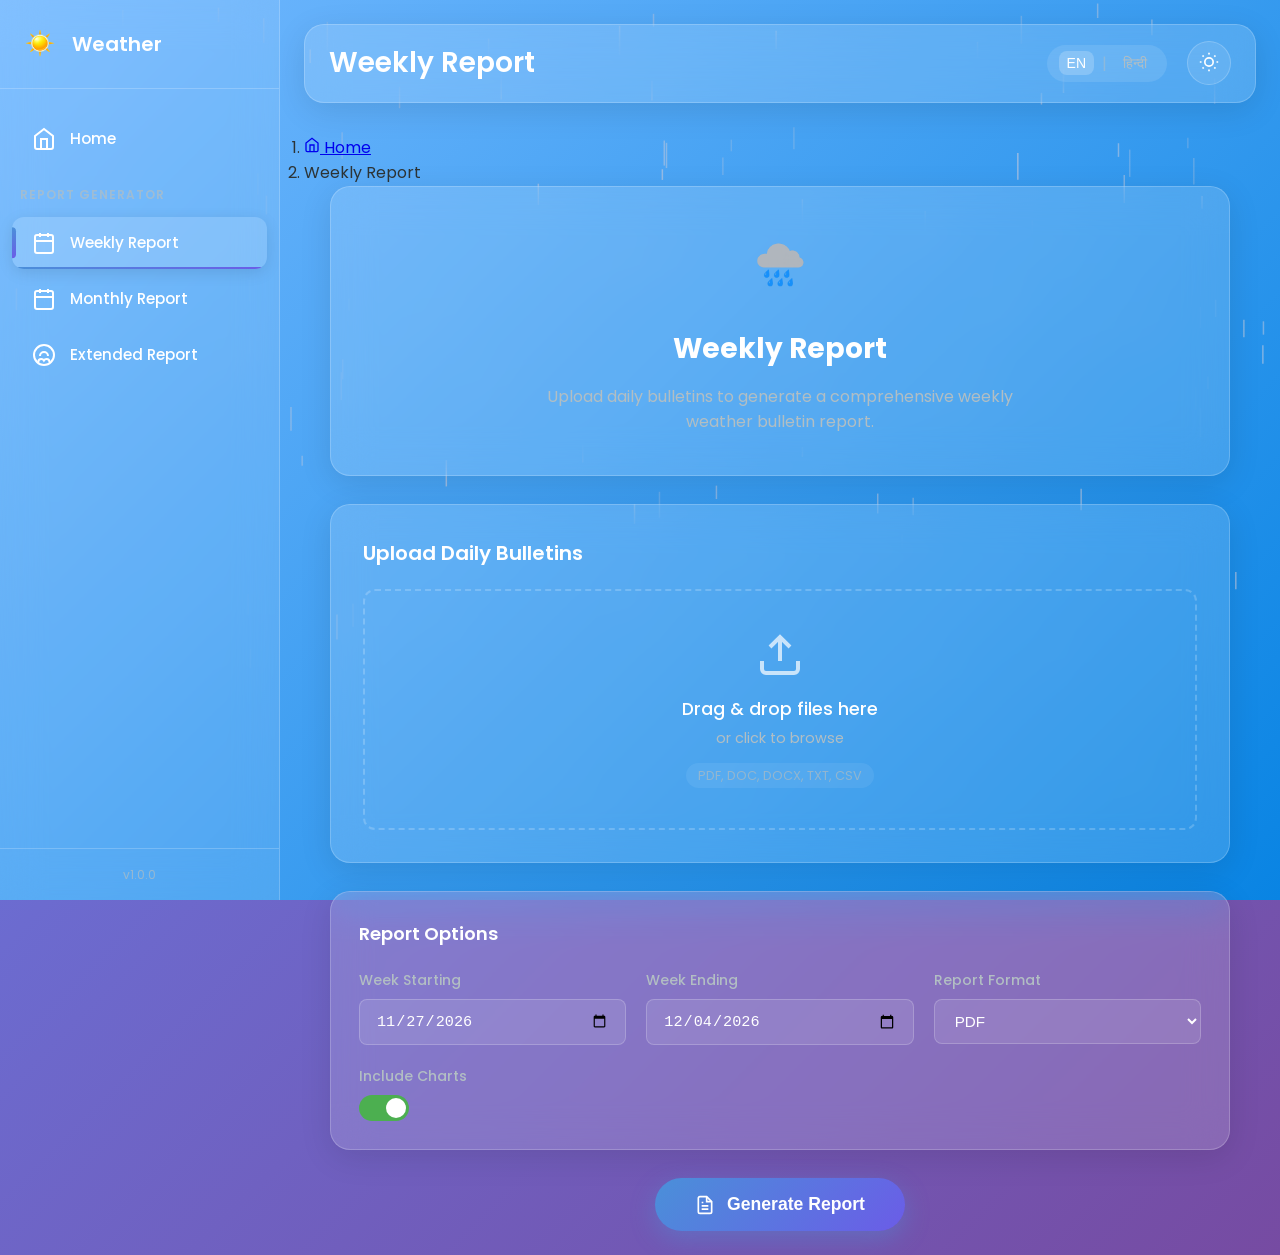
<file: pages/weekly.html>
<!DOCTYPE html>
<html lang="en">
<head>
    <meta charset="UTF-8">
    <meta name="viewport" content="width=device-width, initial-scale=1.0">
    <title>Weekly Report - Weather Bulletin System</title>
    <link rel="stylesheet" href="../css/style.css">
    <link rel="stylesheet" href="../css/animations.css">
    <link rel="preconnect" href="https://fonts.googleapis.com">
    <link rel="preconnect" href="https://fonts.gstatic.com" crossorigin>
    <link href="https://fonts.googleapis.com/css2?family=Poppins:wght@300;400;500;600;700&display=swap" rel="stylesheet">
</head>
<body>
    <!-- Weather Particle Canvas -->
    <canvas id="weatherCanvas" class="weather-canvas"></canvas>
    
    <!-- Animated Background Layers -->
    <div class="bg-layer bg-sky"></div>
    <div class="bg-layer bg-storm"></div>
    <div class="bg-layer bg-sunset"></div>
    
    <!-- Floating Clouds -->
    <div class="clouds-container">
        <div class="cloud cloud-1">
            <img src="../assets/weather-icons/cloud.png" alt="cloud">
        </div>
        <div class="cloud cloud-2">
            <img src="../assets/weather-icons/cloud.png" alt="cloud">
        </div>
        <div class="cloud cloud-3">
            <img src="../assets/weather-icons/cloud.png" alt="cloud">
        </div>
        <div class="cloud cloud-4">
            <img src="../assets/weather-icons/cloud.png" alt="cloud">
        </div>
        <div class="cloud cloud-5">
            <img src="../assets/weather-icons/cloud.png" alt="cloud">
        </div>
    </div>
    
    <!-- Lightning Flash Overlay -->
    <div class="lightning-flash"></div>
    
    <!-- Fog Layer -->
    <div class="fog-layer"></div>
    
    <!-- Mobile Menu Toggle -->
    <button class="mobile-menu-toggle" id="mobileMenuToggle">
        <span></span>
        <span></span>
        <span></span>
    </button>
    
    <!-- Sidebar Navigation -->
    <aside class="sidebar" id="sidebar">
        <div class="sidebar-header">
            <div class="logo">
                <img src="../assets/weather-icons/sun.png" alt="Weather Logo" class="logo-icon">
                <span class="logo-text" data-key="appName">Weather</span>
            </div>
        </div>
        
        <nav class="sidebar-nav">
            <ul class="nav-list">
                <li class="nav-item">
                    <a href="../index.html" class="nav-link">
                        <span class="nav-icon">
                            <svg width="24" height="24" viewBox="0 0 24 24" fill="none" stroke="currentColor" stroke-width="2">
                                <path d="M3 9l9-7 9 7v11a2 2 0 0 1-2 2H5a2 2 0 0 1-2-2z"></path>
                                <polyline points="9 22 9 12 15 12 15 22"></polyline>
                            </svg>
                        </span>
                        <span class="nav-text" data-key="home">Home</span>
                    </a>
                </li>
                
                <li class="nav-divider">
                    <span data-key="reportGenerator">Report Generator</span>
                </li>
                
                <li class="nav-item active">
                    <a href="weekly.html" class="nav-link">
                        <span class="nav-icon">
                            <svg width="24" height="24" viewBox="0 0 24 24" fill="none" stroke="currentColor" stroke-width="2">
                                <rect x="3" y="4" width="18" height="18" rx="2" ry="2"></rect>
                                <line x1="16" y1="2" x2="16" y2="6"></line>
                                <line x1="8" y1="2" x2="8" y2="6"></line>
                                <line x1="3" y1="10" x2="21" y2="10"></line>
                            </svg>
                        </span>
                        <span class="nav-text" data-key="weeklyReport">Weekly Report</span>
                    </a>
                </li>
                
                <li class="nav-item">
                    <a href="monthly.html" class="nav-link">
                        <span class="nav-icon">
                            <svg width="24" height="24" viewBox="0 0 24 24" fill="none" stroke="currentColor" stroke-width="2">
                                <rect x="3" y="4" width="18" height="18" rx="2" ry="2"></rect>
                                <line x1="16" y1="2" x2="16" y2="6"></line>
                                <line x1="8" y1="2" x2="8" y2="6"></line>
                                <line x1="3" y1="10" x2="21" y2="10"></line>
                                <path d="M8 14h.01"></path>
                                <path d="M12 14h.01"></path>
                                <path d="M16 14h.01"></path>
                                <path d="M8 18h.01"></path>
                                <path d="M12 18h.01"></path>
                                <path d="M16 18h.01"></path>
                            </svg>
                        </span>
                        <span class="nav-text" data-key="monthlyReport">Monthly Report</span>
                    </a>
                </li>
                
                <li class="nav-item">
                    <a href="extended.html" class="nav-link">
                        <span class="nav-icon">
                            <svg width="24" height="24" viewBox="0 0 24 24" fill="none" stroke="currentColor" stroke-width="2">
                                <path d="M17.5 19c0-1.7-1.3-3-3-3c-1.1 0-2.1.6-2.6 1.5c-.5-.9-1.5-1.5-2.6-1.5c-1.7 0-3 1.3-3 3"></path>
                                <circle cx="12" cy="12" r="10"></circle>
                                <path d="M8 13a4 4 0 1 1 8 0"></path>
                            </svg>
                        </span>
                        <span class="nav-text" data-key="extendedReport">Extended Report</span>
                    </a>
                </li>
            </ul>
        </nav>
        
        <div class="sidebar-footer">
            <p class="version">v1.0.0</p>
        </div>
    </aside>
    
    <!-- Sidebar Overlay -->
    <div class="sidebar-overlay" id="sidebarOverlay"></div>
    
    <!-- Main Content -->
    <main class="main-content">
        <!-- Top Bar -->
        <header class="top-bar">
            <div class="top-bar-left">
                <h1 class="page-title" data-key="weeklyReport">Weekly Report</h1>
            </div>
            
            <div class="top-bar-right">
                <!-- Language Toggle -->
                <div class="language-toggle">
                    <button class="lang-btn active" data-lang="en">EN</button>
                    <span class="lang-divider">|</span>
                    <button class="lang-btn" data-lang="hi">हिन्दी</button>
                </div>
                
                <!-- Dark Mode Toggle -->
                <button class="theme-toggle" id="themeToggle" aria-label="Toggle Dark Mode">
                    <span class="theme-icon sun">
                        <svg width="20" height="20" viewBox="0 0 24 24" fill="none" stroke="currentColor" stroke-width="2">
                            <circle cx="12" cy="12" r="5"></circle>
                            <line x1="12" y1="1" x2="12" y2="3"></line>
                            <line x1="12" y1="21" x2="12" y2="23"></line>
                            <line x1="4.22" y1="4.22" x2="5.64" y2="5.64"></line>
                            <line x1="18.36" y1="18.36" x2="19.78" y2="19.78"></line>
                            <line x1="1" y1="12" x2="3" y2="12"></line>
                            <line x1="21" y1="12" x2="23" y2="12"></line>
                            <line x1="4.22" y1="19.78" x2="5.64" y2="18.36"></line>
                            <line x1="18.36" y1="5.64" x2="19.78" y2="4.22"></line>
                        </svg>
                    </span>
                    <span class="theme-icon moon">
                        <svg width="20" height="20" viewBox="0 0 24 24" fill="none" stroke="currentColor" stroke-width="2">
                            <path d="M21 12.79A9 9 0 1 1 11.21 3 7 7 0 0 0 21 12.79z"></path>
                        </svg>
                    </span>
                </button>
            </div>
        </header>
        
        <!-- Report Content -->
        <div class="report-content">
            <!-- Report Header -->
            <section class="report-header-section">
                <div class="glass-card report-header-card">
                    <div class="report-icon">
                        <img src="../assets/weather-icons/rain.png" alt="Weekly Report">
                    </div>
                    <h2 class="report-title" data-key="weeklyReport">Weekly Report</h2>
                    <p class="report-description" data-key="weeklyFullDesc">Upload daily bulletins to generate a comprehensive weekly weather bulletin report.</p>
                </div>
            </section>
            
            <!-- Upload Section -->
            <section class="upload-section">
                <div class="glass-card upload-card">
                    <h3 class="upload-title" data-key="uploadDaily">Upload Daily Bulletins</h3>
                    
                    <div class="upload-area" id="uploadArea">
                        <input type="file" id="fileInput" class="file-input" multiple accept=".pdf,.doc,.docx,.txt,.csv">
                        <div class="upload-content">
                            <div class="upload-icon">
                                <svg width="48" height="48" viewBox="0 0 24 24" fill="none" stroke="currentColor" stroke-width="2">
                                    <path d="M21 15v4a2 2 0 0 1-2 2H5a2 2 0 0 1-2-2v-4"></path>
                                    <polyline points="17 8 12 3 7 8"></polyline>
                                    <line x1="12" y1="3" x2="12" y2="15"></line>
                                </svg>
                            </div>
                            <p class="upload-text" data-key="dragDrop">Drag & drop files here</p>
                            <p class="upload-subtext" data-key="orBrowse">or click to browse</p>
                            <span class="upload-formats">PDF, DOC, DOCX, TXT, CSV</span>
                        </div>
                    </div>
                    
                    <!-- File List -->
                    <div class="file-list" id="fileList">
                        <h4 class="file-list-title" data-key="selectedFiles">Selected Files</h4>
                        <ul id="fileListContainer"></ul>
                    </div>
                </div>
            </section>
            
            <!-- Options Section -->
            <section class="options-section">
                <div class="glass-card options-card">
                    <h3 class="options-title" data-key="reportOptions">Report Options</h3>
                    
                    <div class="options-grid">
                        <div class="option-item">
                            <label class="option-label" data-key="weekStarting">Week Starting</label>
                            <input type="date" class="option-input" id="weekStartDate">
                        </div>
                        
                        <div class="option-item">
                            <label class="option-label" data-key="weekEnding">Week Ending</label>
                            <input type="date" class="option-input" id="weekEndDate">
                        </div>
                        
                        <div class="option-item">
                            <label class="option-label" data-key="reportFormat">Report Format</label>
                            <select class="option-select" id="reportFormat">
                                <option value="pdf">PDF</option>
                                <option value="docx">Word Document</option>
                                <option value="html">HTML</option>
                            </select>
                        </div>
                        
                        <div class="option-item">
                            <label class="option-label" data-key="includeCharts">Include Charts</label>
                            <div class="toggle-switch">
                                <input type="checkbox" id="includeCharts" checked>
                                <label for="includeCharts" class="toggle-label"></label>
                            </div>
                        </div>
                    </div>
                </div>
            </section>
            
            <!-- Generate Button -->
            <section class="generate-section">
                <button class="generate-btn" id="generateBtn">
                    <span class="btn-icon">
                        <svg width="20" height="20" viewBox="0 0 24 24" fill="none" stroke="currentColor" stroke-width="2">
                            <path d="M14 2H6a2 2 0 0 0-2 2v16a2 2 0 0 0 2 2h12a2 2 0 0 0 2-2V8z"></path>
                            <polyline points="14 2 14 8 20 8"></polyline>
                            <line x1="16" y1="13" x2="8" y2="13"></line>
                            <line x1="16" y1="17" x2="8" y2="17"></line>
                            <polyline points="10 9 9 9 8 9"></polyline>
                        </svg>
                    </span>
                    <span class="btn-text" data-key="generateReport">Generate Weekly Report</span>
                </button>
            </section>
            
            <!-- Progress Section -->
            <section class="progress-section" id="progressSection">
                <div class="glass-card progress-card">
                    <h3 class="progress-title" data-key="generating">Generating Report...</h3>
                    <div class="progress-bar">
                        <div class="progress-fill" id="progressFill"></div>
                    </div>
                    <p class="progress-status" id="progressStatus" data-key="processingFiles">Processing files...</p>
                </div>
            </section>
            
            <!-- Result Section -->
            <section class="result-section" id="resultSection">
                <div class="glass-card result-card">
                    <div class="result-icon success">
                        <svg width="48" height="48" viewBox="0 0 24 24" fill="none" stroke="currentColor" stroke-width="2">
                            <path d="M22 11.08V12a10 10 0 1 1-5.93-9.14"></path>
                            <polyline points="22 4 12 14.01 9 11.01"></polyline>
                        </svg>
                    </div>
                    <h3 class="result-title" data-key="reportGenerated">Report Generated Successfully!</h3>
                    <p class="result-filename" id="resultFilename">weekly_report_2024.pdf</p>
                    <div class="result-actions">
                        <button class="result-btn download-btn" id="downloadBtn">
                            <svg width="18" height="18" viewBox="0 0 24 24" fill="none" stroke="currentColor" stroke-width="2">
                                <path d="M21 15v4a2 2 0 0 1-2 2H5a2 2 0 0 1-2-2v-4"></path>
                                <polyline points="7 10 12 15 17 10"></polyline>
                                <line x1="12" y1="15" x2="12" y2="3"></line>
                            </svg>
                            <span data-key="download">Download</span>
                        </button>
                        <button class="result-btn preview-btn" id="previewBtn">
                            <svg width="18" height="18" viewBox="0 0 24 24" fill="none" stroke="currentColor" stroke-width="2">
                                <path d="M1 12s4-8 11-8 11 8 11 8-4 8-11 8-11-8-11-8z"></path>
                                <circle cx="12" cy="12" r="3"></circle>
                            </svg>
                            <span data-key="preview">Preview</span>
                        </button>
                    </div>
                </div>
            </section>
        </div>
    </main>
    
    <!-- Page Transition Loader -->
    <div class="page-loader" id="pageLoader">
        <div class="loader-content">
            <div class="loader-spinner">
                <img src="../assets/weather-icons/sun.png" alt="Loading" class="loader-icon">
            </div>
            <p class="loader-text" data-key="loading">Loading...</p>
        </div>
    </div>
    
    <!-- Scripts -->
    <script src="../js/language.js"></script>
    <script src="../js/theme.js"></script>
    <script src="../js/navigation.js"></script>
    <script src="../js/main.js"></script>
</body>
</html>
</file>
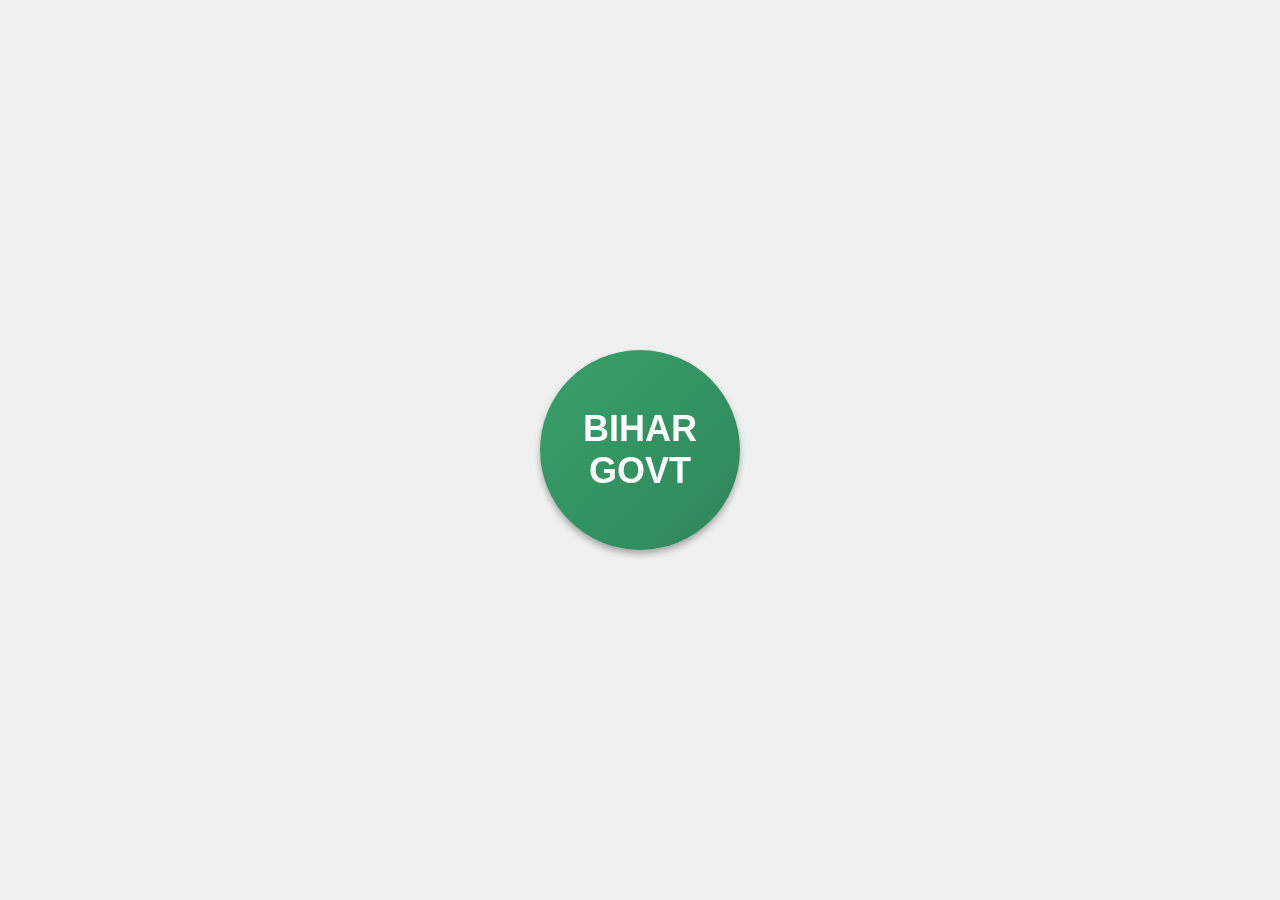
<file: Extended/images/IMD_150_Year_Logo_placeholder.html>
<!DOCTYPE html>
<html>
<head>
<style>
body { margin: 0; display: flex; justify-content: center; align-items: center; height: 100vh; background: #f0f0f0; }
.logo-container {
    width: 200px;
    height: 200px;
    background: linear-gradient(135deg, #38a169 0%, #2f855a 100%);
    border-radius: 50%;
    display: flex;
    justify-content: center;
    align-items: center;
    color: white;
    font-family: Arial, sans-serif;
    font-size: 36px;
    font-weight: bold;
    text-align: center;
    box-shadow: 0 4px 6px rgba(0,0,0,0.3);
}
</style>
</head>
<body>
<div class="logo-container">BIHAR<br>GOVT</div>
</body>
</html>
</file>
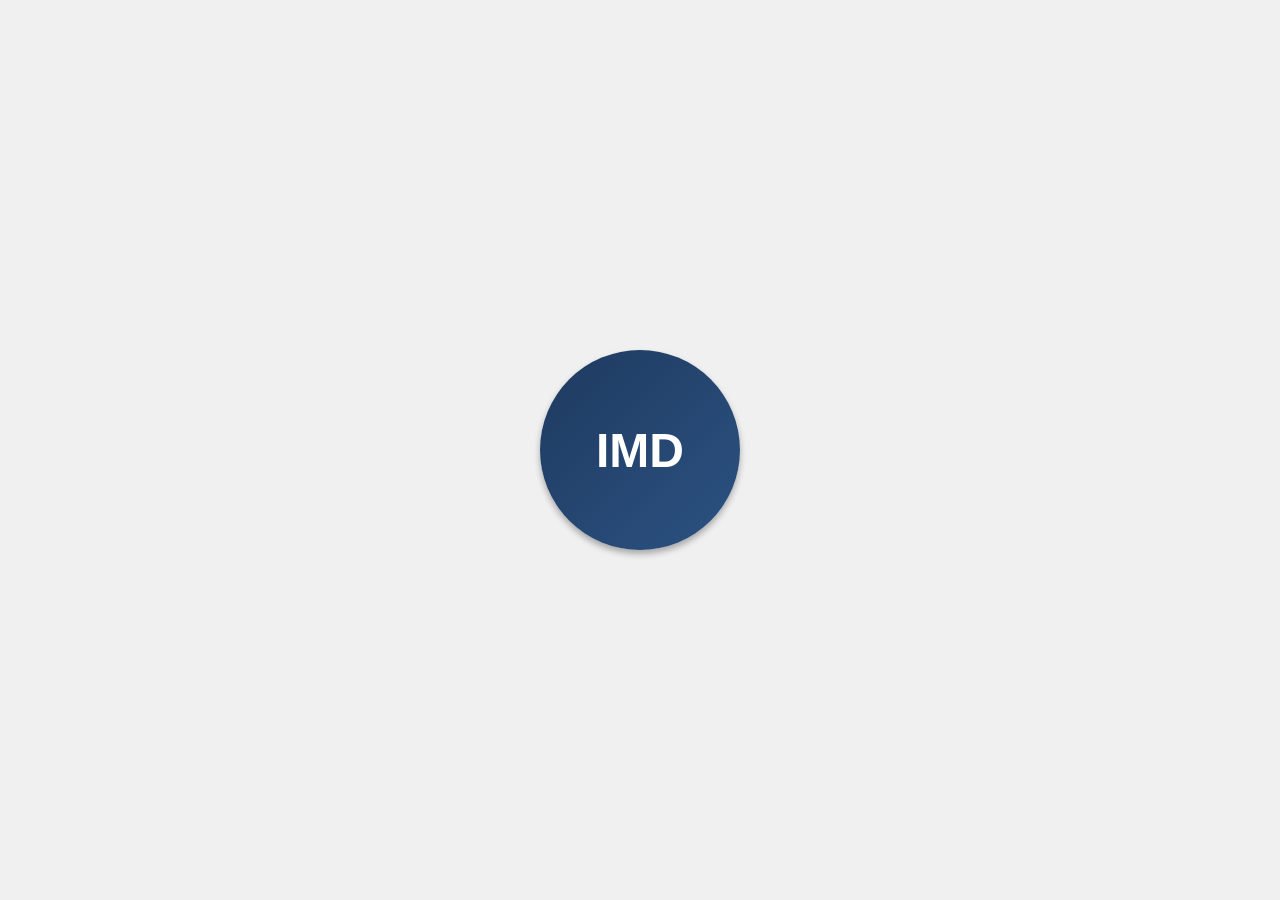
<file: Extended/images/imd_logo_placeholder.html>
<!DOCTYPE html>
<html>
<head>
<style>
body { margin: 0; display: flex; justify-content: center; align-items: center; height: 100vh; background: #f0f0f0; }
.logo-container {
    width: 200px;
    height: 200px;
    background: linear-gradient(135deg, #1e3a5f 0%, #2c5282 100%);
    border-radius: 50%;
    display: flex;
    justify-content: center;
    align-items: center;
    color: white;
    font-family: Arial, sans-serif;
    font-size: 48px;
    font-weight: bold;
    box-shadow: 0 4px 6px rgba(0,0,0,0.3);
}
</style>
</head>
<body>
<div class="logo-container">IMD</div>
</body>
</html>
</file>
<file: css/style.css>
/* ============================================
   WEATHER BULLETIN SYSTEM - MAIN STYLES
   ============================================ */

/* CSS Variables */
:root {
  /* Light Theme Colors */
  --primary-color: #4a90d9;
  --secondary-color: #6b5ce7;
  --accent-color: #ffd700;
  --success-color: #4caf50;
  --warning-color: #ff9800;
  --error-color: #f44336;

  --bg-primary: linear-gradient(135deg, #667eea 0%, #764ba2 100%);
  --bg-secondary: linear-gradient(135deg, #74b9ff 0%, #0984e3 100%);
  --bg-storm: linear-gradient(135deg, #2d3436 0%, #636e72 100%);
  --bg-sunset: linear-gradient(135deg, #ff7675 0%, #d63031 100%);

  --glass-bg: rgba(255, 255, 255, 0.15);
  --glass-border: rgba(255, 255, 255, 0.2);
  --glass-shadow: 0 8px 32px rgba(0, 0, 0, 0.1);

  --text-primary: #2d3436;
  --text-secondary: #636e72;
  --text-light: #b2bec3;
  --text-white: #ffffff;

  --sidebar-bg: rgba(255, 255, 255, 0.1);
  --sidebar-width: 280px;
  --sidebar-collapsed: 80px;

  --card-bg: rgba(255, 255, 255, 0.2);
  --card-hover: rgba(255, 255, 255, 0.3);

  --transition-fast: 0.2s ease;
  --transition-normal: 0.3s ease;
  --transition-slow: 0.5s ease;

  --border-radius-sm: 8px;
  --border-radius-md: 12px;
  --border-radius-lg: 20px;
  --border-radius-xl: 30px;
}

/* Dark Theme Colors */
[data-theme="dark"] {
  --bg-primary: linear-gradient(135deg, #1a1a2e 0%, #16213e 100%);
  --bg-secondary: linear-gradient(135deg, #0f3460 0%, #16213e 100%);
  --bg-storm: linear-gradient(135deg, #000000 0%, #1a1a2e 100%);
  --bg-sunset: linear-gradient(135deg, #2d132c 0%, #801336 100%);

  --glass-bg: rgba(0, 0, 0, 0.3);
  --glass-border: rgba(255, 255, 255, 0.1);
  --glass-shadow: 0 8px 32px rgba(0, 0, 0, 0.3);

  --text-primary: #ffffff;
  --text-secondary: #b2bec3;
  --text-light: #636e72;

  --sidebar-bg: rgba(0, 0, 0, 0.2);
  --card-bg: rgba(0, 0, 0, 0.3);
  --card-hover: rgba(0, 0, 0, 0.4);
}

/* Reset & Base Styles */
*,
*::before,
*::after {
  margin: 0;
  padding: 0;
  box-sizing: border-box;
}

html {
  font-size: 16px;
  scroll-behavior: smooth;
}

body {
  font-family:
    "Poppins",
    -apple-system,
    BlinkMacSystemFont,
    "Segoe UI",
    Roboto,
    sans-serif;
  background: var(--bg-primary);
  color: var(--text-primary);
  min-height: 100vh;
  overflow-x: hidden;
  line-height: 1.6;
  transition:
    background var(--transition-normal),
    color var(--transition-normal);
}

/* ============================================
   BACKGROUND LAYERS
   ============================================ */

.bg-layer {
  position: fixed;
  top: 0;
  left: 0;
  width: 100%;
  height: 100%;
  z-index: -2;
  opacity: 0;
  transition: opacity 2s ease;
}

.bg-sky {
  background: var(--bg-secondary);
  opacity: 1;
}

.bg-storm {
  background: var(--bg-storm);
}

.bg-sunset {
  background: var(--bg-sunset);
}

/* Weather Canvas */
.weather-canvas {
  position: fixed;
  top: 0;
  left: 0;
  width: 100%;
  height: 100%;
  z-index: -1;
  pointer-events: none;
}

/* Lightning Flash */
.lightning-flash {
  position: fixed;
  top: 0;
  left: 0;
  width: 100%;
  height: 100%;
  background: rgba(255, 255, 255, 0.9);
  z-index: -1;
  opacity: 0;
  pointer-events: none;
}

/* Fog Layer */
.fog-layer {
  position: fixed;
  top: 0;
  left: 0;
  width: 100%;
  height: 100%;
  background: linear-gradient(
    to bottom,
    rgba(255, 255, 255, 0) 0%,
    rgba(255, 255, 255, 0.3) 50%,
    rgba(255, 255, 255, 0) 100%
  );
  z-index: -1;
  opacity: 0;
  pointer-events: none;
  animation: fogMove 20s ease-in-out infinite;
}

@keyframes fogMove {
  0%,
  100% {
    transform: translateY(0);
    opacity: 0.3;
  }
  50% {
    transform: translateY(-20px);
    opacity: 0.5;
  }
}

/* ============================================
   SIDEBAR NAVIGATION
   ============================================ */

.sidebar {
  position: fixed;
  top: 0;
  left: 0;
  width: var(--sidebar-width);
  height: 100vh;
  background: var(--sidebar-bg);
  backdrop-filter: blur(20px);
  -webkit-backdrop-filter: blur(20px);
  border-right: 1px solid var(--glass-border);
  z-index: 1000;
  display: flex;
  flex-direction: column;
  transition:
    transform var(--transition-normal),
    width var(--transition-normal);
  overflow-x: hidden;
}

.sidebar-header {
  padding: 24px 20px;
  border-bottom: 1px solid var(--glass-border);
}

.logo {
  display: flex;
  align-items: center;
  gap: 12px;
}

.logo-icon {
  width: 40px;
  height: 40px;
  animation: logoPulse 3s ease-in-out infinite;
}

@keyframes logoPulse {
  0%,
  100% {
    transform: scale(1);
    filter: brightness(1);
  }
  50% {
    transform: scale(1.05);
    filter: brightness(1.2);
  }
}

.logo-text {
  font-size: 1.25rem;
  font-weight: 600;
  color: var(--text-white);
  white-space: nowrap;
  transition: opacity var(--transition-fast);
}

.sidebar-nav {
  flex: 1;
  padding: 20px 0;
  overflow-y: auto;
}

.nav-list {
  list-style: none;
}

.nav-item {
  margin: 4px 12px;
}

.nav-divider {
  padding: 16px 20px 8px;
  font-size: 0.75rem;
  font-weight: 600;
  text-transform: uppercase;
  letter-spacing: 1px;
  color: var(--text-light);
  opacity: 0.7;
  white-space: nowrap;
  transition: opacity var(--transition-fast);
}

.nav-link {
  display: flex;
  align-items: center;
  gap: 14px;
  padding: 14px 20px;
  border-radius: var(--border-radius-md);
  color: var(--text-white);
  text-decoration: none;
  transition: all var(--transition-fast);
  position: relative;
  overflow: hidden;
}

.nav-link::before {
  content: "";
  position: absolute;
  top: 0;
  left: 0;
  width: 100%;
  height: 100%;
  background: linear-gradient(
    90deg,
    rgba(255, 255, 255, 0.1) 0%,
    transparent 100%
  );
  opacity: 0;
  transition: opacity var(--transition-fast);
}

.nav-link:hover::before,
.nav-item.active .nav-link::before {
  opacity: 1;
}

.nav-link:hover,
.nav-item.active .nav-link {
  background: rgba(255, 255, 255, 0.15);
  box-shadow: 0 4px 15px rgba(0, 0, 0, 0.1);
}

.nav-icon {
  display: flex;
  align-items: center;
  justify-content: center;
  width: 24px;
  height: 24px;
  flex-shrink: 0;
}

.nav-icon svg {
  width: 100%;
  height: 100%;
}

.nav-text {
  font-size: 0.95rem;
  font-weight: 500;
  white-space: nowrap;
  transition: opacity var(--transition-fast);
}

.sidebar-footer {
  padding: 16px 20px;
  border-top: 1px solid var(--glass-border);
  text-align: center;
  white-space: nowrap;
}

/* Auto-Hide / Collapsed Sidebar State */
body.sidebar-collapsed .sidebar {
  width: var(--sidebar-collapsed);
}

body.sidebar-collapsed .main-content {
  margin-left: var(--sidebar-collapsed);
}

body.sidebar-collapsed .logo-text,
body.sidebar-collapsed .nav-text,
body.sidebar-collapsed .version,
body.sidebar-collapsed .nav-divider {
  opacity: 0;
}

body.sidebar-collapsed .sidebar:hover {
  width: var(--sidebar-width);
  box-shadow: var(--glass-shadow);
}

body.sidebar-collapsed .sidebar:hover .logo-text,
body.sidebar-collapsed .sidebar:hover .nav-text,
body.sidebar-collapsed .sidebar:hover .version {
  opacity: 1;
}

body.sidebar-collapsed .sidebar:hover .nav-divider {
  opacity: 0.7;
}

.version {
  font-size: 0.75rem;
  color: var(--text-light);
  opacity: 0.7;
}

/* Sidebar Overlay */
.sidebar-overlay {
  position: fixed;
  top: 0;
  left: 0;
  width: 100%;
  height: 100%;
  background: rgba(0, 0, 0, 0.5);
  z-index: 999;
  opacity: 0;
  visibility: hidden;
  transition: all var(--transition-normal);
}

.sidebar-overlay.active {
  opacity: 1;
  visibility: visible;
}

/* Mobile Menu Toggle */
.mobile-menu-toggle {
  display: none;
  position: fixed;
  top: 20px;
  left: 20px;
  z-index: 1001;
  width: 44px;
  height: 44px;
  background: var(--glass-bg);
  backdrop-filter: blur(10px);
  border: 1px solid var(--glass-border);
  border-radius: var(--border-radius-md);
  cursor: pointer;
  flex-direction: column;
  justify-content: center;
  align-items: center;
  gap: 5px;
  transition: all var(--transition-fast);
}

.mobile-menu-toggle span {
  display: block;
  width: 22px;
  height: 2px;
  background: var(--text-white);
  border-radius: 2px;
  transition: all var(--transition-fast);
}

.mobile-menu-toggle.active span:nth-child(1) {
  transform: rotate(45deg) translate(5px, 5px);
}

.mobile-menu-toggle.active span:nth-child(2) {
  opacity: 0;
}

.mobile-menu-toggle.active span:nth-child(3) {
  transform: rotate(-45deg) translate(5px, -5px);
}

/* ============================================
   MAIN CONTENT
   ============================================ */

.main-content {
  margin-left: var(--sidebar-width);
  min-height: 100vh;
  padding: 24px;
  transition: margin-left var(--transition-normal);
}

/* Top Bar */
.top-bar {
  display: flex;
  justify-content: space-between;
  align-items: center;
  margin-bottom: 32px;
  padding: 16px 24px;
  background: var(--glass-bg);
  backdrop-filter: blur(20px);
  -webkit-backdrop-filter: blur(20px);
  border: 1px solid var(--glass-border);
  border-radius: var(--border-radius-lg);
  box-shadow: var(--glass-shadow);
}

@media (max-width: 1024px) {
  #desktopMenuToggle {
    display: none !important;
  }
}

.page-title {
  font-size: 1.75rem;
  font-weight: 600;
  color: var(--text-white);
}

.top-bar-right {
  display: flex;
  align-items: center;
  gap: 20px;
}

/* Language Toggle */
.language-toggle {
  display: flex;
  align-items: center;
  gap: 8px;
  background: rgba(255, 255, 255, 0.1);
  padding: 6px 12px;
  border-radius: var(--border-radius-xl);
}

.lang-btn {
  background: none;
  border: none;
  color: var(--text-light);
  font-size: 0.875rem;
  font-weight: 500;
  cursor: pointer;
  padding: 4px 8px;
  border-radius: var(--border-radius-sm);
  transition: all var(--transition-fast);
}

.lang-btn.active,
.lang-btn:hover {
  color: var(--text-white);
  background: rgba(255, 255, 255, 0.2);
}

.lang-divider {
  color: var(--text-light);
  opacity: 0.5;
}

/* Theme Toggle */
.theme-toggle {
  width: 44px;
  height: 44px;
  background: rgba(255, 255, 255, 0.1);
  border: 1px solid var(--glass-border);
  border-radius: 50%;
  cursor: pointer;
  display: flex;
  align-items: center;
  justify-content: center;
  color: var(--text-white);
  transition: all var(--transition-fast);
  position: relative;
  overflow: hidden;
}

.theme-toggle:hover {
  background: rgba(255, 255, 255, 0.2);
  transform: rotate(15deg);
}

.theme-icon {
  position: absolute;
  transition: all var(--transition-normal);
}

.theme-icon.sun {
  opacity: 1;
  transform: rotate(0) scale(1);
}

.theme-icon.moon {
  opacity: 0;
  transform: rotate(90deg) scale(0.5);
}

[data-theme="dark"] .theme-icon.sun {
  opacity: 0;
  transform: rotate(-90deg) scale(0.5);
}

[data-theme="dark"] .theme-icon.moon {
  opacity: 1;
  transform: rotate(0) scale(1);
}

/* ============================================
   GLASSMORPHISM CARDS
   ============================================ */

.glass-card {
  background: var(--glass-bg);
  backdrop-filter: blur(20px);
  -webkit-backdrop-filter: blur(20px);
  border: 1px solid var(--glass-border);
  border-radius: var(--border-radius-lg);
  box-shadow: var(--glass-shadow);
  position: relative;
  overflow: hidden;
  transition: all var(--transition-normal);
}

.glass-card:hover {
  transform: translateY(-4px);
  box-shadow: 0 12px 40px rgba(0, 0, 0, 0.15);
}

.card-glow {
  position: absolute;
  top: -50%;
  left: -50%;
  width: 200%;
  height: 200%;
  background: radial-gradient(
    circle,
    rgba(255, 255, 255, 0.1) 0%,
    transparent 70%
  );
  opacity: 0;
  transition: opacity var(--transition-normal);
  pointer-events: none;
}

.glass-card:hover .card-glow {
  opacity: 1;
}

/* ============================================
   DASHBOARD CONTENT
   ============================================ */

.dashboard-content {
  display: flex;
  flex-direction: column;
  gap: 32px;
}

/* Hero Section */
.hero-section {
  position: relative;
  min-height: 400px;
  display: flex;
  align-items: center;
  justify-content: center;
}

.main-card {
  padding: 48px 64px;
  text-align: center;
  max-width: 500px;
  width: 100%;
}

.weather-logo {
  margin-bottom: 24px;
}

.weather-logo .logo-img {
  width: 100px;
  height: 100px;
  animation: logoFloat 4s ease-in-out infinite;
}

@keyframes logoFloat {
  0%,
  100% {
    transform: translateY(0) rotate(0deg);
  }
  50% {
    transform: translateY(-15px) rotate(5deg);
  }
}

.card-title {
  font-size: 2rem;
  font-weight: 700;
  color: var(--text-white);
  margin-bottom: 8px;
  text-shadow: 0 2px 10px rgba(0, 0, 0, 0.2);
}

.card-subtitle {
  font-size: 1rem;
  color: var(--text-light);
  opacity: 0.9;
}

.card-decoration {
  display: flex;
  align-items: center;
  justify-content: center;
  gap: 12px;
  margin-top: 24px;
}

.decoration-line {
  width: 60px;
  height: 2px;
  background: linear-gradient(
    90deg,
    transparent,
    rgba(255, 255, 255, 0.5),
    transparent
  );
}

.decoration-dot {
  width: 8px;
  height: 8px;
  background: var(--accent-color);
  border-radius: 50%;
  animation: dotPulse 2s ease-in-out infinite;
}

@keyframes dotPulse {
  0%,
  100% {
    transform: scale(1);
    opacity: 1;
  }
  50% {
    transform: scale(1.5);
    opacity: 0.7;
  }
}

/* Section Title */
.section-title {
  font-size: 1.5rem;
  font-weight: 600;
  color: var(--text-white);
  margin-bottom: 20px;
}

/* Quick Actions Grid */
.actions-grid {
  display: grid;
  grid-template-columns: repeat(auto-fit, minmax(280px, 1fr));
  gap: 24px;
}

.action-card {
  background: var(--card-bg);
  backdrop-filter: blur(10px);
  border: 1px solid var(--glass-border);
  border-radius: var(--border-radius-lg);
  padding: 28px;
  text-decoration: none;
  color: inherit;
  transition: all var(--transition-normal);
  display: flex;
  flex-direction: column;
  align-items: center;
  text-align: center;
}

.action-card:hover {
  background: var(--card-hover);
  transform: translateY(-8px);
  box-shadow: 0 20px 40px rgba(0, 0, 0, 0.15);
}

.action-icon {
  width: 64px;
  height: 64px;
  margin-bottom: 16px;
  transition: transform var(--transition-normal);
}

.action-card:hover .action-icon {
  transform: scale(1.1) rotate(5deg);
}

.action-icon img {
  width: 100%;
  height: 100%;
  object-fit: contain;
}

.action-card h3 {
  font-size: 1.25rem;
  font-weight: 600;
  color: var(--text-white);
  margin-bottom: 8px;
}

.action-card p {
  font-size: 0.9rem;
  color: var(--text-light);
}

/* Weather Stats */
.stats-grid {
  display: grid;
  grid-template-columns: repeat(auto-fit, minmax(200px, 1fr));
  gap: 20px;
}

.stat-card {
  background: var(--card-bg);
  backdrop-filter: blur(10px);
  border: 1px solid var(--glass-border);
  border-radius: var(--border-radius-md);
  padding: 20px;
  display: flex;
  align-items: center;
  gap: 16px;
  transition: all var(--transition-normal);
}

.stat-card:hover {
  background: var(--card-hover);
  transform: translateY(-4px);
}

.stat-icon {
  width: 48px;
  height: 48px;
  flex-shrink: 0;
}

.stat-icon img {
  width: 100%;
  height: 100%;
  object-fit: contain;
}

.stat-info {
  display: flex;
  flex-direction: column;
}

.stat-value {
  font-size: 1.5rem;
  font-weight: 700;
  color: var(--text-white);
}

.stat-label {
  font-size: 0.875rem;
  color: var(--text-light);
}

/* ============================================
   REPORT PAGES
   ============================================ */

.report-content {
  display: flex;
  flex-direction: column;
  gap: 28px;
  max-width: 900px;
  margin: 0 auto;
}

.report-header-card {
  padding: 40px;
  text-align: center;
}

.report-icon {
  width: 80px;
  height: 80px;
  margin: 0 auto 20px;
}

.report-icon img {
  width: 100%;
  height: 100%;
  object-fit: contain;
}

.report-title {
  font-size: 1.75rem;
  font-weight: 700;
  color: var(--text-white);
  margin-bottom: 12px;
}

.report-description {
  font-size: 1rem;
  color: var(--text-light);
  max-width: 500px;
  margin: 0 auto;
}

/* Upload Section */
.upload-card {
  padding: 32px;
}

.upload-title {
  font-size: 1.25rem;
  font-weight: 600;
  color: var(--text-white);
  margin-bottom: 20px;
}

.upload-area {
  position: relative;
  border: 2px dashed var(--glass-border);
  border-radius: var(--border-radius-md);
  padding: 40px;
  text-align: center;
  transition: all var(--transition-fast);
  cursor: pointer;
}

.upload-area:hover,
.upload-area.dragover {
  border-color: var(--primary-color);
  background: rgba(74, 144, 217, 0.1);
}

.file-input {
  position: absolute;
  top: 0;
  left: 0;
  width: 100%;
  height: 100%;
  opacity: 0;
  cursor: pointer;
}

.upload-icon {
  width: 48px;
  height: 48px;
  margin: 0 auto 16px;
  color: var(--text-white);
  opacity: 0.7;
}

.upload-text {
  font-size: 1.1rem;
  font-weight: 500;
  color: var(--text-white);
  margin-bottom: 4px;
}

.upload-subtext {
  font-size: 0.9rem;
  color: var(--text-light);
  margin-bottom: 12px;
}

.upload-formats {
  font-size: 0.8rem;
  color: var(--text-light);
  opacity: 0.7;
  padding: 4px 12px;
  background: rgba(255, 255, 255, 0.1);
  border-radius: var(--border-radius-xl);
}

/* File List */
.file-list {
  margin-top: 24px;
  display: none;
}

.file-list.has-files {
  display: block;
}

.file-list-title {
  font-size: 1rem;
  font-weight: 600;
  color: var(--text-white);
  margin-bottom: 12px;
}

.file-list ul {
  list-style: none;
}

.file-item {
  display: flex;
  align-items: center;
  justify-content: space-between;
  padding: 12px 16px;
  background: rgba(255, 255, 255, 0.05);
  border-radius: var(--border-radius-sm);
  margin-bottom: 8px;
}

.file-name {
  font-size: 0.9rem;
  color: var(--text-white);
}

.file-remove {
  background: none;
  border: none;
  color: var(--error-color);
  cursor: pointer;
  padding: 4px;
  border-radius: var(--border-radius-sm);
  transition: background var(--transition-fast);
}

.file-remove:hover {
  background: rgba(244, 67, 54, 0.1);
}

/* Options Section */
.options-card,
.data-source-card,
.duration-card,
.model-card,
.regions-card {
  padding: 28px;
}

.options-title,
.data-source-title,
.duration-title,
.model-title,
.regions-title {
  font-size: 1.125rem;
  font-weight: 600;
  color: var(--text-white);
  margin-bottom: 20px;
}

.options-grid {
  display: grid;
  grid-template-columns: repeat(auto-fit, minmax(250px, 1fr));
  gap: 20px;
}

.option-item {
  display: flex;
  flex-direction: column;
  gap: 8px;
}

.option-item.full-width {
  grid-column: 1 / -1;
}

.option-label {
  font-size: 0.875rem;
  font-weight: 500;
  color: var(--text-light);
}

.option-input,
.option-select {
  padding: 12px 16px;
  background: rgba(255, 255, 255, 0.1);
  border: 1px solid var(--glass-border);
  border-radius: var(--border-radius-sm);
  color: var(--text-white);
  font-size: 0.95rem;
  transition: all var(--transition-fast);
}

.option-input:focus,
.option-select:focus {
  outline: none;
  border-color: var(--primary-color);
  background: rgba(255, 255, 255, 0.15);
}

.option-select option {
  background: #2d3436;
  color: var(--text-white);
}

/* Toggle Switch */
.toggle-switch {
  position: relative;
  width: 50px;
  height: 26px;
}

.toggle-switch input {
  opacity: 0;
  width: 0;
  height: 0;
}

.toggle-label {
  position: absolute;
  cursor: pointer;
  top: 0;
  left: 0;
  right: 0;
  bottom: 0;
  background: rgba(255, 255, 255, 0.2);
  border-radius: 26px;
  transition: background var(--transition-fast);
}

.toggle-label::before {
  content: "";
  position: absolute;
  height: 20px;
  width: 20px;
  left: 3px;
  bottom: 3px;
  background: white;
  border-radius: 50%;
  transition: transform var(--transition-fast);
}

.toggle-switch input:checked + .toggle-label {
  background: var(--success-color);
}

.toggle-switch input:checked + .toggle-label::before {
  transform: translateX(24px);
}

/* Checkbox Group */
.checkbox-group {
  display: grid;
  grid-template-columns: repeat(auto-fit, minmax(200px, 1fr));
  gap: 12px;
}

.checkbox-item {
  display: flex;
  align-items: center;
  gap: 10px;
  cursor: pointer;
  font-size: 0.9rem;
  color: var(--text-white);
}

.checkbox-item input {
  display: none;
}

.checkmark {
  width: 20px;
  height: 20px;
  border: 2px solid var(--glass-border);
  border-radius: 4px;
  display: flex;
  align-items: center;
  justify-content: center;
  transition: all var(--transition-fast);
}

.checkmark::after {
  content: "✓";
  font-size: 12px;
  color: white;
  opacity: 0;
  transition: opacity var(--transition-fast);
}

.checkbox-item input:checked + .checkmark {
  background: var(--primary-color);
  border-color: var(--primary-color);
}

.checkbox-item input:checked + .checkmark::after {
  opacity: 1;
}

/* Data Source Options */
.data-source-options {
  display: flex;
  flex-direction: column;
  gap: 12px;
}

.data-source-option {
  display: flex;
  align-items: center;
  gap: 12px;
  padding: 16px;
  background: rgba(255, 255, 255, 0.05);
  border-radius: var(--border-radius-sm);
  cursor: pointer;
  transition: all var(--transition-fast);
}

.data-source-option:hover {
  background: rgba(255, 255, 255, 0.1);
}

.data-source-option input {
  display: none;
}

.option-radio {
  width: 20px;
  height: 20px;
  border: 2px solid var(--glass-border);
  border-radius: 50%;
  position: relative;
  transition: all var(--transition-fast);
}

.option-radio::after {
  content: "";
  position: absolute;
  top: 50%;
  left: 50%;
  transform: translate(-50%, -50%) scale(0);
  width: 10px;
  height: 10px;
  background: var(--primary-color);
  border-radius: 50%;
  transition: transform var(--transition-fast);
}

.data-source-option input:checked + .option-radio {
  border-color: var(--primary-color);
}

.data-source-option input:checked + .option-radio::after {
  transform: translate(-50%, -50%) scale(1);
}

/* Duration Options */
.duration-options {
  display: grid;
  grid-template-columns: repeat(auto-fit, minmax(100px, 1fr));
  gap: 16px;
}

.duration-option {
  cursor: pointer;
}

.duration-option input {
  display: none;
}

.duration-card-option {
  display: flex;
  flex-direction: column;
  align-items: center;
  padding: 20px;
  background: rgba(255, 255, 255, 0.05);
  border: 2px solid transparent;
  border-radius: var(--border-radius-md);
  transition: all var(--transition-fast);
}

.duration-option:hover .duration-card-option {
  background: rgba(255, 255, 255, 0.1);
}

.duration-option input:checked + .duration-card-option {
  border-color: var(--primary-color);
  background: rgba(74, 144, 217, 0.15);
}

.duration-number {
  font-size: 2rem;
  font-weight: 700;
  color: var(--text-white);
}

.duration-unit {
  font-size: 0.875rem;
  color: var(--text-light);
}

/* Model Options */
.model-options {
  display: flex;
  flex-direction: column;
  gap: 12px;
}

.model-option {
  display: flex;
  align-items: flex-start;
  gap: 12px;
  padding: 16px;
  background: rgba(255, 255, 255, 0.05);
  border-radius: var(--border-radius-sm);
  cursor: pointer;
  transition: all var(--transition-fast);
}

.model-option:hover {
  background: rgba(255, 255, 255, 0.1);
}

.model-option input {
  display: none;
}

.model-radio {
  width: 20px;
  height: 20px;
  border: 2px solid var(--glass-border);
  border-radius: 50%;
  position: relative;
  flex-shrink: 0;
  margin-top: 2px;
  transition: all var(--transition-fast);
}

.model-radio::after {
  content: "";
  position: absolute;
  top: 50%;
  left: 50%;
  transform: translate(-50%, -50%) scale(0);
  width: 10px;
  height: 10px;
  background: var(--primary-color);
  border-radius: 50%;
  transition: transform var(--transition-fast);
}

.model-option input:checked + .model-radio {
  border-color: var(--primary-color);
}

.model-option input:checked + .model-radio::after {
  transform: translate(-50%, -50%) scale(1);
}

.model-info {
  display: flex;
  flex-direction: column;
}

.model-name {
  font-size: 1rem;
  font-weight: 600;
  color: var(--text-white);
}

.model-desc {
  font-size: 0.85rem;
  color: var(--text-light);
}

/* Regions Grid */
.regions-grid {
  display: grid;
  grid-template-columns: repeat(auto-fit, minmax(150px, 1fr));
  gap: 12px;
}

.region-item {
  display: flex;
  align-items: center;
  gap: 10px;
  padding: 12px 16px;
  background: rgba(255, 255, 255, 0.05);
  border-radius: var(--border-radius-sm);
  cursor: pointer;
  transition: all var(--transition-fast);
  font-size: 0.9rem;
  color: var(--text-white);
}

.region-item:hover {
  background: rgba(255, 255, 255, 0.1);
}

.region-item input {
  display: none;
}

.region-check {
  width: 18px;
  height: 18px;
  border: 2px solid var(--glass-border);
  border-radius: 4px;
  display: flex;
  align-items: center;
  justify-content: center;
  transition: all var(--transition-fast);
}

.region-check::after {
  content: "✓";
  font-size: 11px;
  color: white;
  opacity: 0;
  transition: opacity var(--transition-fast);
}

.region-item input:checked + .region-check {
  background: var(--primary-color);
  border-color: var(--primary-color);
}

.region-item input:checked + .region-check::after {
  opacity: 1;
}

/* Generate Button */
.generate-section {
  text-align: center;
}

.generate-btn {
  display: inline-flex;
  align-items: center;
  gap: 12px;
  padding: 16px 40px;
  background: linear-gradient(
    135deg,
    var(--primary-color) 0%,
    var(--secondary-color) 100%
  );
  border: none;
  border-radius: var(--border-radius-xl);
  color: white;
  font-size: 1.1rem;
  font-weight: 600;
  cursor: pointer;
  transition: all var(--transition-normal);
  box-shadow: 0 8px 25px rgba(74, 144, 217, 0.4);
  position: relative;
  overflow: hidden;
}

.generate-btn::before {
  content: "";
  position: absolute;
  top: 0;
  left: -100%;
  width: 100%;
  height: 100%;
  background: linear-gradient(
    90deg,
    transparent,
    rgba(255, 255, 255, 0.2),
    transparent
  );
  transition: left 0.5s ease;
}

.generate-btn:hover::before {
  left: 100%;
}

.generate-btn:hover {
  transform: translateY(-3px);
  box-shadow: 0 12px 35px rgba(74, 144, 217, 0.5);
}

.generate-btn:active {
  transform: translateY(-1px);
}

.generate-btn.extended {
  background: linear-gradient(135deg, #6b5ce7 0%, #9b59b6 100%);
  box-shadow: 0 8px 25px rgba(107, 92, 231, 0.4);
}

.generate-btn.extended:hover {
  box-shadow: 0 12px 35px rgba(107, 92, 231, 0.5);
}

.btn-icon {
  display: flex;
  align-items: center;
}

/* Progress Section */
.progress-section {
  display: none;
}

.progress-section.active {
  display: block;
}

.progress-card {
  padding: 28px;
  text-align: center;
}

.progress-title {
  font-size: 1.125rem;
  font-weight: 600;
  color: var(--text-white);
  margin-bottom: 20px;
}

.progress-bar {
  height: 8px;
  background: rgba(255, 255, 255, 0.1);
  border-radius: 4px;
  overflow: hidden;
  margin-bottom: 16px;
}

.progress-fill {
  height: 100%;
  background: linear-gradient(
    90deg,
    var(--primary-color),
    var(--secondary-color)
  );
  border-radius: 4px;
  width: 0%;
  transition: width 0.3s ease;
}

.progress-status {
  font-size: 0.9rem;
  color: var(--text-light);
}

/* Result Section */
.result-section {
  display: none;
}

.result-section.active {
  display: block;
}

.result-card {
  padding: 40px;
  text-align: center;
}

.result-icon {
  width: 64px;
  height: 64px;
  margin: 0 auto 20px;
  border-radius: 50%;
  display: flex;
  align-items: center;
  justify-content: center;
}

.result-icon.success {
  background: rgba(76, 175, 80, 0.2);
  color: var(--success-color);
}

.result-title {
  font-size: 1.5rem;
  font-weight: 600;
  color: var(--text-white);
  margin-bottom: 8px;
}

.result-filename {
  font-size: 1rem;
  color: var(--text-light);
  margin-bottom: 24px;
}

.result-actions {
  display: flex;
  justify-content: center;
  gap: 16px;
  flex-wrap: wrap;
}

.result-btn {
  display: inline-flex;
  align-items: center;
  gap: 8px;
  padding: 12px 24px;
  border: none;
  border-radius: var(--border-radius-md);
  font-size: 0.95rem;
  font-weight: 500;
  cursor: pointer;
  transition: all var(--transition-fast);
}

.download-btn {
  background: var(--success-color);
  color: white;
}

.download-btn:hover {
  background: #45a049;
  transform: translateY(-2px);
}

.preview-btn {
  background: rgba(255, 255, 255, 0.1);
  color: var(--text-white);
  border: 1px solid var(--glass-border);
}

.preview-btn:hover {
  background: rgba(255, 255, 255, 0.2);
}

/* Page Loader */
.page-loader {
  position: fixed;
  top: 0;
  left: 0;
  width: 100%;
  height: 100%;
  background: var(--bg-primary);
  z-index: 9999;
  display: flex;
  align-items: center;
  justify-content: center;
  opacity: 0;
  visibility: hidden;
  transition: all var(--transition-normal);
}

.page-loader.active {
  opacity: 1;
  visibility: visible;
}

.loader-content {
  text-align: center;
}

.loader-spinner {
  width: 80px;
  height: 80px;
  margin: 0 auto 20px;
  animation: loaderSpin 2s linear infinite;
}

@keyframes loaderSpin {
  from {
    transform: rotate(0deg);
  }
  to {
    transform: rotate(360deg);
  }
}

.loader-icon {
  width: 100%;
  height: 100%;
  object-fit: contain;
}

.loader-text {
  font-size: 1rem;
  color: var(--text-white);
}

/* ============================================
   RESPONSIVE DESIGN
   ============================================ */

@media (max-width: 1024px) {
  .sidebar {
    transform: translateX(-100%);
  }

  .sidebar.active {
    transform: translateX(0);
  }

  .main-content {
    margin-left: 0;
    padding: 80px 20px 20px;
  }

  .mobile-menu-toggle {
    display: flex;
  }

  .top-bar {
    flex-direction: column;
    gap: 16px;
    text-align: center;
  }

  .page-title {
    font-size: 1.5rem;
  }
}

@media (max-width: 768px) {
  .main-card {
    padding: 32px 24px;
  }

  .card-title {
    font-size: 1.5rem;
  }

  .actions-grid {
    grid-template-columns: 1fr;
  }

  .stats-grid {
    grid-template-columns: repeat(2, 1fr);
  }

  .options-grid {
    grid-template-columns: 1fr;
  }

  .duration-options {
    grid-template-columns: repeat(2, 1fr);
  }

  .regions-grid {
    grid-template-columns: repeat(2, 1fr);
  }

  .checkbox-group {
    grid-template-columns: 1fr;
  }

  .generate-btn {
    width: 100%;
    justify-content: center;
  }

  .result-actions {
    flex-direction: column;
  }

  .result-btn {
    width: 100%;
    justify-content: center;
  }
}

@media (max-width: 480px) {
  .main-content {
    padding: 80px 16px 16px;
  }

  .top-bar {
    padding: 12px 16px;
  }

  .top-bar-right {
    flex-wrap: wrap;
    justify-content: center;
  }

  .page-title {
    font-size: 1.25rem;
  }

  .stats-grid {
    grid-template-columns: 1fr;
  }

  .upload-area {
    padding: 24px 16px;
  }

  .report-header-card {
    padding: 24px;
  }

  .duration-options {
    grid-template-columns: 1fr;
  }

  .regions-grid {
    grid-template-columns: 1fr;
  }
}

/* ============================================
   SCROLLBAR STYLES
   ============================================ */

::-webkit-scrollbar {
  width: 8px;
  height: 8px;
}

::-webkit-scrollbar-track {
  background: rgba(255, 255, 255, 0.05);
  border-radius: 4px;
}

::-webkit-scrollbar-thumb {
  background: rgba(255, 255, 255, 0.2);
  border-radius: 4px;
}

::-webkit-scrollbar-thumb:hover {
  background: rgba(255, 255, 255, 0.3);
}

/* ============================================
   SELECTION STYLES
   ============================================ */

::selection {
  background: rgba(74, 144, 217, 0.3);
  color: white;
}

/* ============================================
   FOCUS STYLES
   ============================================ */

*:focus-visible {
  outline: 2px solid var(--primary-color);
  outline-offset: 2px;
}

/* ============================================
   PRINT STYLES
   ============================================ */

@media print {
  .sidebar,
  .top-bar,
  .mobile-menu-toggle,
  .weather-canvas,
  .clouds-container,
  .floating-icons {
    display: none !important;
  }

  .main-content {
    margin-left: 0;
    padding: 20px;
  }

  .glass-card {
    background: white;
    border: 1px solid #ddd;
    box-shadow: none;
  }
}
</file>
<file: css/animations.css>
/* ============================================
   WEATHER BULLETIN SYSTEM - ANIMATIONS
   ============================================ */

/* ============================================
   FLOATING CLOUDS
   ============================================ */

.clouds-container {
    position: fixed;
    top: 0;
    left: 0;
    width: 100%;
    height: 100%;
    pointer-events: none;
    z-index: -1;
    overflow: hidden;
}

.cloud {
    position: absolute;
    opacity: 0.6;
}

.cloud img {
    width: 100%;
    height: auto;
    filter: drop-shadow(0 4px 10px rgba(0, 0, 0, 0.1));
}

.cloud-1 {
    width: 180px;
    top: 10%;
    left: -200px;
    animation: floatCloud1 35s linear infinite;
}

.cloud-2 {
    width: 120px;
    top: 25%;
    left: -150px;
    animation: floatCloud2 45s linear infinite;
    animation-delay: 5s;
}

.cloud-3 {
    width: 220px;
    top: 60%;
    left: -250px;
    animation: floatCloud3 50s linear infinite;
    animation-delay: 10s;
}

.cloud-4 {
    width: 150px;
    top: 40%;
    left: -180px;
    animation: floatCloud4 40s linear infinite;
    animation-delay: 15s;
}

.cloud-5 {
    width: 100px;
    top: 75%;
    left: -120px;
    animation: floatCloud5 55s linear infinite;
    animation-delay: 20s;
}

@keyframes floatCloud1 {
    0% { transform: translateX(0); }
    100% { transform: translateX(calc(100vw + 200px)); }
}

@keyframes floatCloud2 {
    0% { transform: translateX(0); }
    100% { transform: translateX(calc(100vw + 150px)); }
}

@keyframes floatCloud3 {
    0% { transform: translateX(0); }
    100% { transform: translateX(calc(100vw + 250px)); }
}

@keyframes floatCloud4 {
    0% { transform: translateX(0); }
    100% { transform: translateX(calc(100vw + 180px)); }
}

@keyframes floatCloud5 {
    0% { transform: translateX(0); }
    100% { transform: translateX(calc(100vw + 120px)); }
}

/* ============================================
   FLOATING WEATHER ICONS
   ============================================ */

.floating-icons {
    position: absolute;
    top: 0;
    left: 0;
    width: 100%;
    height: 100%;
    pointer-events: none;
    overflow: hidden;
}

.float-icon {
    position: absolute;
    opacity: 0.4;
    animation-timing-function: ease-in-out;
    animation-iteration-count: infinite;
}

.float-icon img {
    width: 100%;
    height: auto;
    filter: drop-shadow(0 4px 8px rgba(0, 0, 0, 0.2));
}

.float-sun {
    width: 60px;
    top: 15%;
    left: 10%;
    animation: floatSun 8s ease-in-out infinite;
}

.float-cloud {
    width: 50px;
    top: 20%;
    right: 15%;
    animation: floatCloudIcon 10s ease-in-out infinite;
}

.float-rain {
    width: 45px;
    bottom: 25%;
    left: 15%;
    animation: floatRain 7s ease-in-out infinite;
}

.float-storm {
    width: 55px;
    top: 60%;
    right: 10%;
    animation: floatStorm 9s ease-in-out infinite;
}

.float-snow {
    width: 40px;
    bottom: 30%;
    right: 20%;
    animation: floatSnow 11s ease-in-out infinite;
}

.float-wind {
    width: 50px;
    top: 45%;
    left: 5%;
    animation: floatWind 6s ease-in-out infinite;
}

@keyframes floatSun {
    0%, 100% { 
        transform: translateY(0) rotate(0deg) scale(1); 
    }
    25% { 
        transform: translateY(-20px) rotate(5deg) scale(1.05); 
    }
    50% { 
        transform: translateY(-10px) rotate(0deg) scale(1); 
    }
    75% { 
        transform: translateY(-25px) rotate(-5deg) scale(1.05); 
    }
}

@keyframes floatCloudIcon {
    0%, 100% { 
        transform: translateY(0) translateX(0); 
    }
    33% { 
        transform: translateY(-15px) translateX(10px); 
    }
    66% { 
        transform: translateY(-5px) translateX(-5px); 
    }
}

@keyframes floatRain {
    0%, 100% { 
        transform: translateY(0) rotate(0deg); 
    }
    50% { 
        transform: translateY(-20px) rotate(5deg); 
    }
}

@keyframes floatStorm {
    0%, 100% { 
        transform: translateY(0) scale(1); 
    }
    25% { 
        transform: translateY(-15px) scale(1.1); 
    }
    50% { 
        transform: translateY(-5px) scale(1); 
    }
    75% { 
        transform: translateY(-20px) scale(1.05); 
    }
}

@keyframes floatSnow {
    0%, 100% { 
        transform: translateY(0) rotate(0deg); 
    }
    50% { 
        transform: translateY(-25px) rotate(180deg); 
    }
}

@keyframes floatWind {
    0%, 100% { 
        transform: translateX(0) scaleX(1); 
    }
    50% { 
        transform: translateX(20px) scaleX(1.1); 
    }
}

/* ============================================
   LIGHTNING ANIMATIONS
   ============================================ */

.lightning-active .lightning-flash {
    animation: lightningFlash 0.2s ease-out;
}

@keyframes lightningFlash {
    0% { opacity: 0; }
    10% { opacity: 0.9; }
    20% { opacity: 0; }
    30% { opacity: 0.7; }
    40% { opacity: 0; }
    100% { opacity: 0; }
}

/* ============================================
   BUTTON RIPPLE EFFECT
   ============================================ */

.ripple {
    position: absolute;
    border-radius: 50%;
    background: rgba(255, 255, 255, 0.4);
    transform: scale(0);
    animation: rippleEffect 0.6s ease-out;
    pointer-events: none;
}

@keyframes rippleEffect {
    to {
        transform: scale(4);
        opacity: 0;
    }
}

/* ============================================
   CARD HOVER LIFT
   ============================================ */

.card-lift {
    transition: transform 0.3s ease, box-shadow 0.3s ease;
}

.card-lift:hover {
    transform: translateY(-8px);
    box-shadow: 0 20px 40px rgba(0, 0, 0, 0.15);
}

/* ============================================
   HOVER GLOW EFFECT
   ============================================ */

.hover-glow {
    transition: box-shadow 0.3s ease;
}

.hover-glow:hover {
    box-shadow: 0 0 30px rgba(74, 144, 217, 0.4);
}

/* ============================================
   SIDEBAR EXPAND ANIMATION
   ============================================ */

.sidebar {
    transition: transform 0.4s cubic-bezier(0.4, 0, 0.2, 1), width 0.4s cubic-bezier(0.4, 0, 0.2, 1);
}

.nav-link {
    position: relative;
    overflow: hidden;
}

.nav-link::after {
    content: '';
    position: absolute;
    bottom: 0;
    left: 0;
    width: 0;
    height: 2px;
    background: linear-gradient(90deg, var(--primary-color), var(--secondary-color));
    transition: width 0.3s ease;
}

.nav-link:hover::after,
.nav-item.active .nav-link::after {
    width: 100%;
}

/* ============================================
   PAGE TRANSITION ANIMATIONS
   ============================================ */

.page-transition-enter {
    animation: pageEnter 0.5s ease-out;
}

.page-transition-exit {
    animation: pageExit 0.3s ease-in;
}

@keyframes pageEnter {
    from {
        opacity: 0;
        transform: translateY(20px);
    }
    to {
        opacity: 1;
        transform: translateY(0);
    }
}

@keyframes pageExit {
    from {
        opacity: 1;
        transform: translateY(0);
    }
    to {
        opacity: 0;
        transform: translateY(-20px);
    }
}

/* ============================================
   LOADING ANIMATIONS
   ============================================ */

.pulse-loader {
    animation: pulseLoader 1.5s ease-in-out infinite;
}

@keyframes pulseLoader {
    0%, 100% {
        transform: scale(1);
        opacity: 1;
    }
    50% {
        transform: scale(1.1);
        opacity: 0.7;
    }
}

.bounce-loader {
    animation: bounceLoader 1s ease-in-out infinite;
}

@keyframes bounceLoader {
    0%, 100% {
        transform: translateY(0);
    }
    50% {
        transform: translateY(-20px);
    }
}

/* ============================================
   SHIMMER EFFECT
   ============================================ */

.shimmer {
    position: relative;
    overflow: hidden;
}

.shimmer::after {
    content: '';
    position: absolute;
    top: 0;
    left: -100%;
    width: 100%;
    height: 100%;
    background: linear-gradient(
        90deg,
        transparent,
        rgba(255, 255, 255, 0.2),
        transparent
    );
    animation: shimmerEffect 2s infinite;
}

@keyframes shimmerEffect {
    100% {
        left: 100%;
    }
}

/* ============================================
   ROTATE ANIMATIONS
   ============================================ */

.rotate-slow {
    animation: rotateSlow 20s linear infinite;
}

.rotate-medium {
    animation: rotateMedium 10s linear infinite;
}

.rotate-fast {
    animation: rotateFast 3s linear infinite;
}

@keyframes rotateSlow {
    from { transform: rotate(0deg); }
    to { transform: rotate(360deg); }
}

@keyframes rotateMedium {
    from { transform: rotate(0deg); }
    to { transform: rotate(360deg); }
}

@keyframes rotateFast {
    from { transform: rotate(0deg); }
    to { transform: rotate(360deg); }
}

/* ============================================
   PULSE ANIMATIONS
   ============================================ */

.pulse-soft {
    animation: pulseSoft 2s ease-in-out infinite;
}

.pulse-strong {
    animation: pulseStrong 1.5s ease-in-out infinite;
}

@keyframes pulseSoft {
    0%, 100% {
        transform: scale(1);
        opacity: 1;
    }
    50% {
        transform: scale(1.05);
        opacity: 0.8;
    }
}

@keyframes pulseStrong {
    0%, 100% {
        transform: scale(1);
    }
    50% {
        transform: scale(1.15);
    }
}

/* ============================================
   SHAKE ANIMATION
   ============================================ */

.shake {
    animation: shakeEffect 0.5s ease-in-out;
}

@keyframes shakeEffect {
    0%, 100% { transform: translateX(0); }
    10%, 30%, 50%, 70%, 90% { transform: translateX(-5px); }
    20%, 40%, 60%, 80% { transform: translateX(5px); }
}

/* ============================================
   BOUNCE ANIMATION
   ============================================ */

.bounce {
    animation: bounceEffect 1s ease;
}

@keyframes bounceEffect {
    0%, 20%, 50%, 80%, 100% {
        transform: translateY(0);
    }
    40% {
        transform: translateY(-30px);
    }
    60% {
        transform: translateY(-15px);
    }
}

/* ============================================
   FADE ANIMATIONS
   ============================================ */

.fade-in {
    animation: fadeIn 0.5s ease-out;
}

.fade-out {
    animation: fadeOut 0.3s ease-in;
}

.fade-in-up {
    animation: fadeInUp 0.6s ease-out;
}

.fade-in-down {
    animation: fadeInDown 0.6s ease-out;
}

@keyframes fadeIn {
    from { opacity: 0; }
    to { opacity: 1; }
}

@keyframes fadeOut {
    from { opacity: 1; }
    to { opacity: 0; }
}

@keyframes fadeInUp {
    from {
        opacity: 0;
        transform: translateY(30px);
    }
    to {
        opacity: 1;
        transform: translateY(0);
    }
}

@keyframes fadeInDown {
    from {
        opacity: 0;
        transform: translateY(-30px);
    }
    to {
        opacity: 1;
        transform: translateY(0);
    }
}

/* ============================================
   SLIDE ANIMATIONS
   ============================================ */

.slide-in-left {
    animation: slideInLeft 0.5s ease-out;
}

.slide-in-right {
    animation: slideInRight 0.5s ease-out;
}

.slide-in-up {
    animation: slideInUp 0.5s ease-out;
}

.slide-in-down {
    animation: slideInDown 0.5s ease-out;
}

@keyframes slideInLeft {
    from {
        opacity: 0;
        transform: translateX(-50px);
    }
    to {
        opacity: 1;
        transform: translateX(0);
    }
}

@keyframes slideInRight {
    from {
        opacity: 0;
        transform: translateX(50px);
    }
    to {
        opacity: 1;
        transform: translateX(0);
    }
}

@keyframes slideInUp {
    from {
        opacity: 0;
        transform: translateY(50px);
    }
    to {
        opacity: 1;
        transform: translateY(0);
    }
}

@keyframes slideInDown {
    from {
        opacity: 0;
        transform: translateY(-50px);
    }
    to {
        opacity: 1;
        transform: translateY(0);
    }
}

/* ============================================
   SCALE ANIMATIONS
   ============================================ */

.scale-in {
    animation: scaleIn 0.4s ease-out;
}

.scale-out {
    animation: scaleOut 0.3s ease-in;
}

@keyframes scaleIn {
    from {
        opacity: 0;
        transform: scale(0.8);
    }
    to {
        opacity: 1;
        transform: scale(1);
    }
}

@keyframes scaleOut {
    from {
        opacity: 1;
        transform: scale(1);
    }
    to {
        opacity: 0;
        transform: scale(0.8);
    }
}

/* ============================================
   FLIP ANIMATIONS
   ============================================ */

.flip-in-x {
    animation: flipInX 0.6s ease-out;
}

.flip-in-y {
    animation: flipInY 0.6s ease-out;
}

@keyframes flipInX {
    from {
        transform: perspective(400px) rotateX(90deg);
        opacity: 0;
    }
    to {
        transform: perspective(400px) rotateX(0deg);
        opacity: 1;
    }
}

@keyframes flipInY {
    from {
        transform: perspective(400px) rotateY(90deg);
        opacity: 0;
    }
    to {
        transform: perspective(400px) rotateY(0deg);
        opacity: 1;
    }
}

/* ============================================
   WEATHER PARTICLE ANIMATIONS
   ============================================ */

.rain-drop {
    position: absolute;
    width: 2px;
    height: 15px;
    background: linear-gradient(to bottom, transparent, rgba(174, 194, 224, 0.8));
    border-radius: 2px;
    animation: rainFall linear infinite;
}

@keyframes rainFall {
    0% {
        transform: translateY(-100vh);
        opacity: 1;
    }
    100% {
        transform: translateY(100vh);
        opacity: 0.3;
    }
}

.snowflake {
    position: absolute;
    width: 10px;
    height: 10px;
    background: white;
    border-radius: 50%;
    opacity: 0.8;
    animation: snowFall linear infinite;
}

@keyframes snowFall {
    0% {
        transform: translateY(-100vh) rotate(0deg);
        opacity: 1;
    }
    100% {
        transform: translateY(100vh) rotate(360deg);
        opacity: 0.3;
    }
}

.wind-particle {
    position: absolute;
    width: 100px;
    height: 2px;
    background: linear-gradient(to right, transparent, rgba(255, 255, 255, 0.3), transparent);
    animation: windBlow linear infinite;
}

@keyframes windBlow {
    0% {
        transform: translateX(-100vw);
        opacity: 0;
    }
    10% {
        opacity: 1;
    }
    90% {
        opacity: 1;
    }
    100% {
        transform: translateX(100vw);
        opacity: 0;
    }
}

/* ============================================
   SUN GLOW ANIMATION
   ============================================ */

.sun-glow {
    position: absolute;
    border-radius: 50%;
    background: radial-gradient(circle, rgba(255, 215, 0, 0.4) 0%, transparent 70%);
    animation: sunGlow 4s ease-in-out infinite;
}

@keyframes sunGlow {
    0%, 100% {
        transform: scale(1);
        opacity: 0.6;
    }
    50% {
        transform: scale(1.2);
        opacity: 0.8;
    }
}

/* ============================================
   PARALLAX BACKGROUND
   ============================================ */

.parallax-layer {
    will-change: transform;
    transition: transform 0.1s ease-out;
}

/* ============================================
   STAGGER ANIMATIONS
   ============================================ */

.stagger-1 { animation-delay: 0.1s; }
.stagger-2 { animation-delay: 0.2s; }
.stagger-3 { animation-delay: 0.3s; }
.stagger-4 { animation-delay: 0.4s; }
.stagger-5 { animation-delay: 0.5s; }
.stagger-6 { animation-delay: 0.6s; }

/* ============================================
   HOVER ANIMATIONS
   ============================================ */

.hover-scale {
    transition: transform 0.3s ease;
}

.hover-scale:hover {
    transform: scale(1.05);
}

.hover-rotate {
    transition: transform 0.3s ease;
}

.hover-rotate:hover {
    transform: rotate(5deg);
}

.hover-brightness {
    transition: filter 0.3s ease;
}

.hover-brightness:hover {
    filter: brightness(1.2);
}

/* ============================================
   PROGRESS BAR ANIMATION
   ============================================ */

.progress-animate {
    animation: progressFill 2s ease-out forwards;
}

@keyframes progressFill {
    from { width: 0%; }
    to { width: var(--progress-value, 100%); }
}

/* ============================================
   TYPING ANIMATION
   ============================================ */

.typing {
    overflow: hidden;
    white-space: nowrap;
    border-right: 2px solid var(--text-white);
    animation: typing 3s steps(40, end), blink-caret 0.75s step-end infinite;
}

@keyframes typing {
    from { width: 0; }
    to { width: 100%; }
}

@keyframes blink-caret {
    from, to { border-color: transparent; }
    50% { border-color: var(--text-white); }
}

/* ============================================
   GRADIENT ANIMATION
   ============================================ */

.animated-gradient {
    background: linear-gradient(-45deg, #ee7752, #e73c7e, #23a6d5, #23d5ab);
    background-size: 400% 400%;
    animation: gradientShift 15s ease infinite;
}

@keyframes gradientShift {
    0% { background-position: 0% 50%; }
    50% { background-position: 100% 50%; }
    100% { background-position: 0% 50%; }
}

/* ============================================
   MORPHING ANIMATION
   ============================================ */

.morph {
    animation: morphShape 8s ease-in-out infinite;
}

@keyframes morphShape {
    0%, 100% {
        border-radius: 60% 40% 30% 70% / 60% 30% 70% 40%;
    }
    50% {
        border-radius: 30% 60% 70% 40% / 50% 60% 30% 60%;
    }
}

/* ============================================
   WAVE ANIMATION
   ============================================ */

.wave {
    animation: waveMotion 3s ease-in-out infinite;
}

@keyframes waveMotion {
    0%, 100% {
        transform: translateY(0) rotate(0deg);
    }
    25% {
        transform: translateY(-10px) rotate(2deg);
    }
    50% {
        transform: translateY(0) rotate(0deg);
    }
    75% {
        transform: translateY(10px) rotate(-2deg);
    }
}

/* ============================================
   HEARTBEAT ANIMATION
   ============================================ */

.heartbeat {
    animation: heartbeatEffect 1.5s ease-in-out infinite;
}

@keyframes heartbeatEffect {
    0%, 100% {
        transform: scale(1);
    }
    14% {
        transform: scale(1.1);
    }
    28% {
        transform: scale(1);
    }
    42% {
        transform: scale(1.1);
    }
    70% {
        transform: scale(1);
    }
}

/* ============================================
   TADA ANIMATION
   ============================================ */

.tada {
    animation: tadaEffect 1s ease;
}

@keyframes tadaEffect {
    0% {
        transform: scale(1);
    }
    10%, 20% {
        transform: scale(0.9) rotate(-3deg);
    }
    30%, 50%, 70%, 90% {
        transform: scale(1.1) rotate(3deg);
    }
    40%, 60%, 80% {
        transform: scale(1.1) rotate(-3deg);
    }
    100% {
        transform: scale(1) rotate(0);
    }
}

/* ============================================
   RUBBER BAND ANIMATION
   ============================================ */

.rubber-band {
    animation: rubberBandEffect 1s ease;
}

@keyframes rubberBandEffect {
    0% {
        transform: scale(1);
    }
    30% {
        transform: scaleX(1.25) scaleY(0.75);
    }
    40% {
        transform: scaleX(0.75) scaleY(1.25);
    }
    50% {
        transform: scaleX(1.15) scaleY(0.85);
    }
    65% {
        transform: scaleX(0.95) scaleY(1.05);
    }
    75% {
        transform: scaleX(1.05) scaleY(0.95);
    }
    100% {
        transform: scale(1);
    }
}

/* ============================================
   JELLO ANIMATION
   ============================================ */

.jello {
    animation: jelloEffect 0.9s both;
}

@keyframes jelloEffect {
    0%, 11.1%, 100% {
        transform: translate3d(0, 0, 0);
    }
    22.2% {
        transform: skewX(-12.5deg) skewY(-12.5deg);
    }
    33.3% {
        transform: skewX(6.25deg) skewY(6.25deg);
    }
    44.4% {
        transform: skewX(-3.125deg) skewY(-3.125deg);
    }
    55.5% {
        transform: skewX(1.5625deg) skewY(1.5625deg);
    }
    66.6% {
        transform: skewX(-0.78125deg) skewY(-0.78125deg);
    }
    77.7% {
        transform: skewX(0.390625deg) skewY(0.390625deg);
    }
    88.8% {
        transform: skewX(-0.1953125deg) skewY(-0.1953125deg);
    }
}

/* ============================================
   SWING ANIMATION
   ============================================ */

.swing {
    animation: swingEffect 1s ease;
    transform-origin: top center;
}

@keyframes swingEffect {
    20% {
        transform: rotate(15deg);
    }
    40% {
        transform: rotate(-10deg);
    }
    60% {
        transform: rotate(5deg);
    }
    80% {
        transform: rotate(-5deg);
    }
    100% {
        transform: rotate(0deg);
    }
}

/* ============================================
   REDUCED MOTION
   ============================================ */

@media (prefers-reduced-motion: reduce) {
    *,
    *::before,
    *::after {
        animation-duration: 0.01ms !important;
        animation-iteration-count: 1 !important;
        transition-duration: 0.01ms !important;
    }
    
    .cloud {
        animation: none !important;
    }
    
    .float-icon {
        animation: none !important;
    }
    
    .weather-canvas {
        display: none !important;
    }
}
</file>
